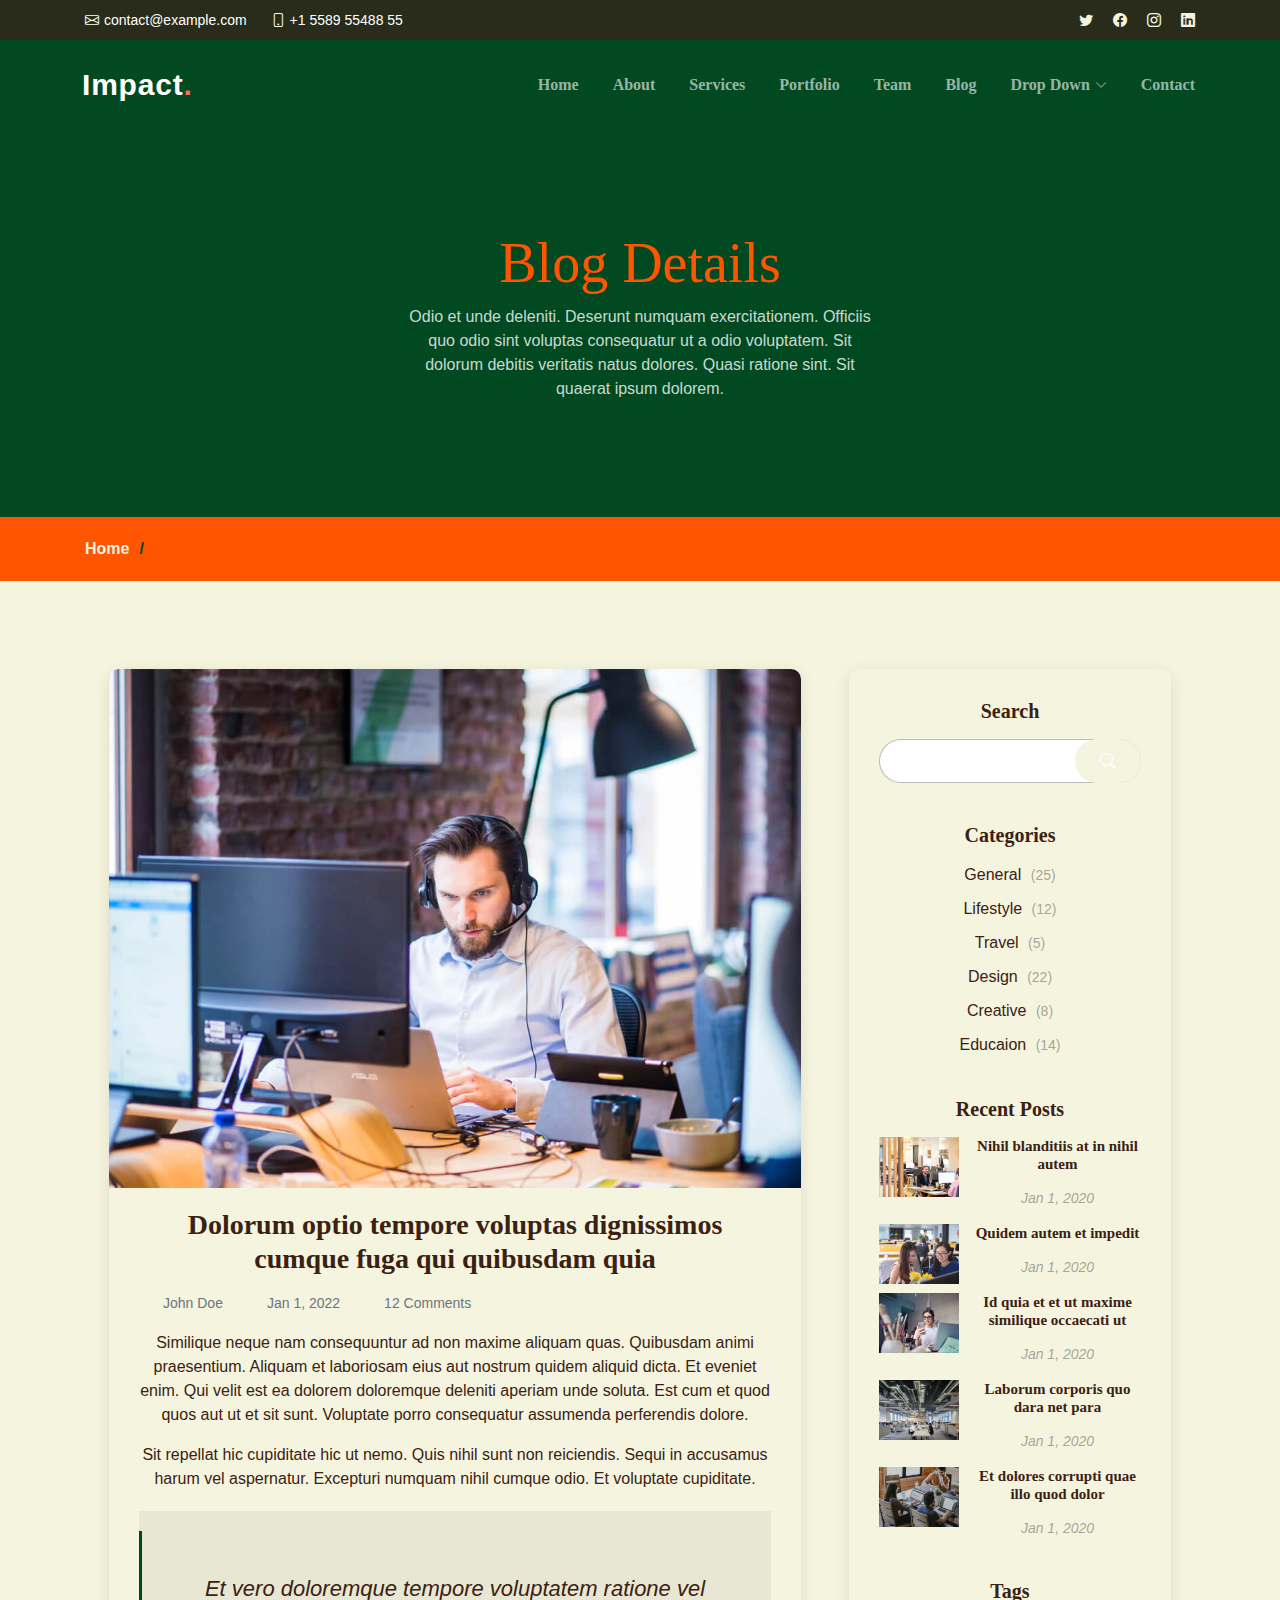
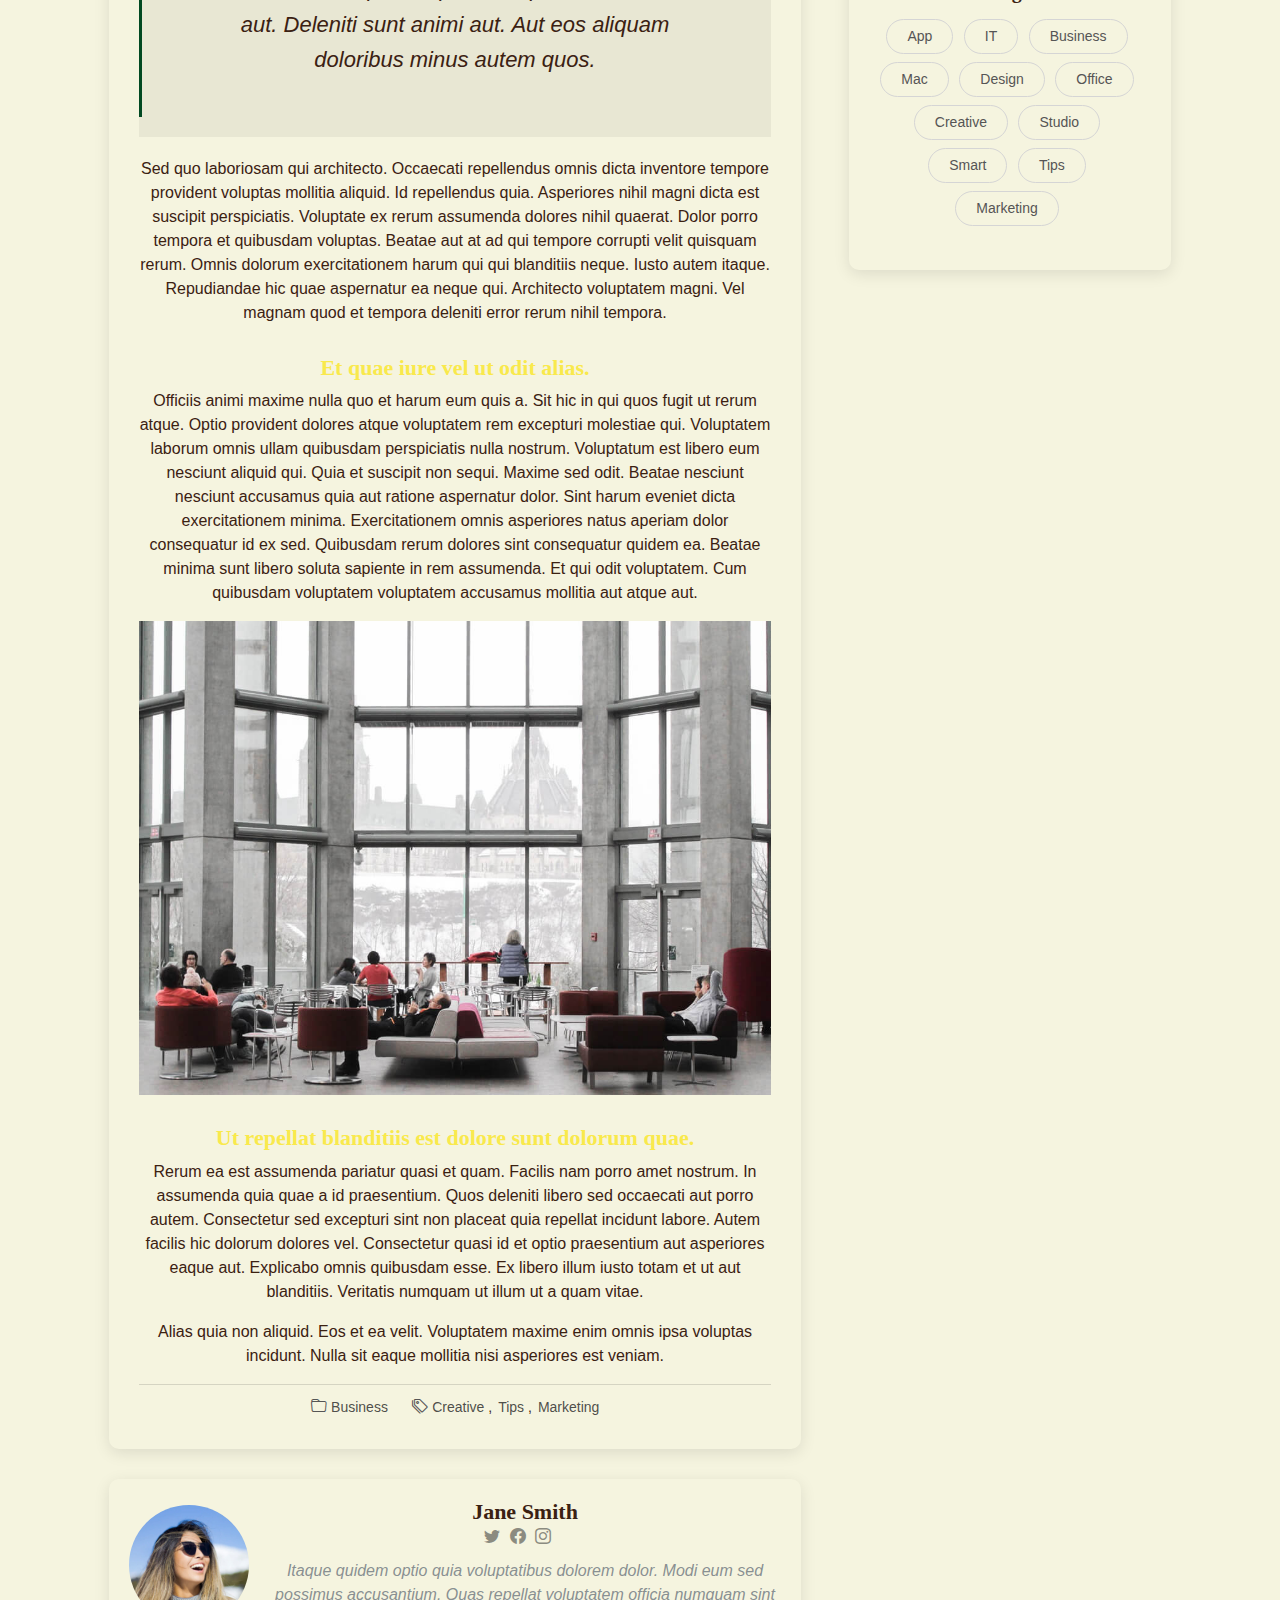
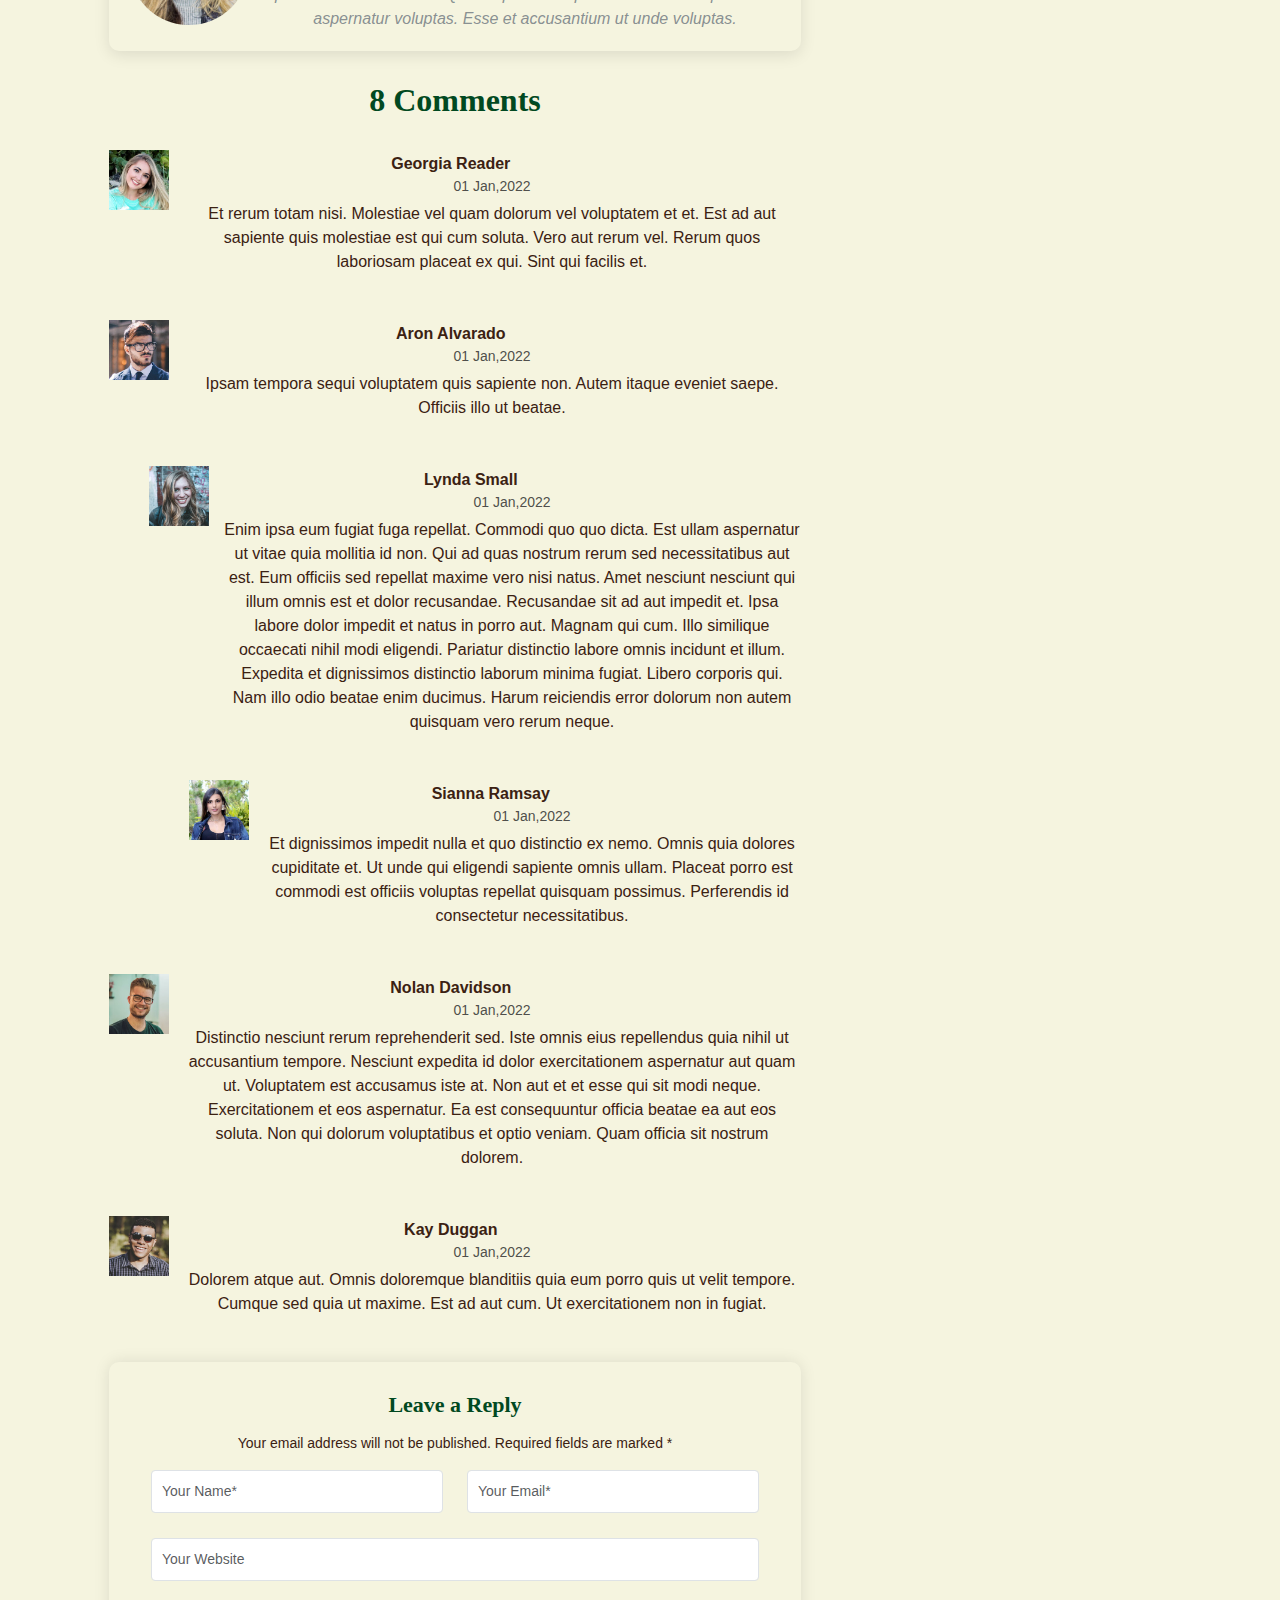
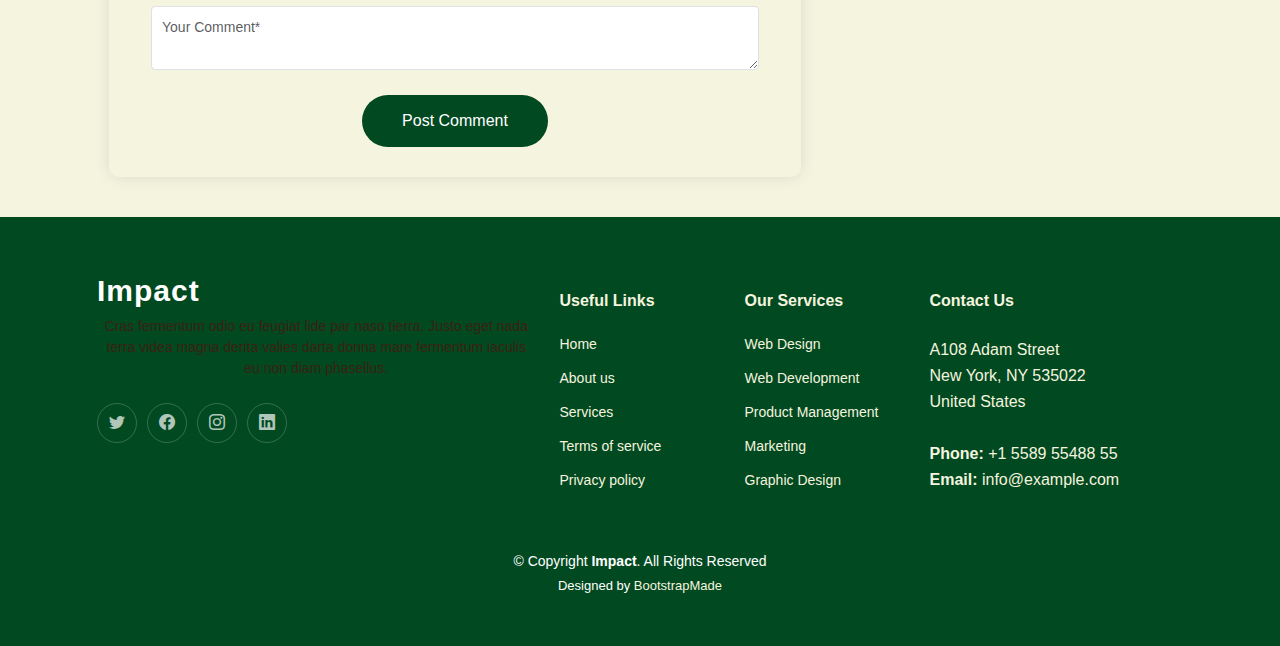
<file: blog-details.html>
<!DOCTYPE html>
<html lang="en">

<head>
  <meta charset="utf-8">
  <meta content="width=device-width, initial-scale=1.0" name="viewport">

  <title>Impact Bootstrap Template - Blog Details</title>
  <meta content="" name="description">
  <meta content="" name="keywords">

  <!-- Favicons -->
  <link href="assets/img/favicon.png" rel="icon">
  <link href="assets/img/apple-touch-icon.png" rel="apple-touch-icon">

  <!-- Google Fonts -->
  <link rel="preconnect" href="https://fonts.googleapis.com">
  <link rel="preconnect" href="https://fonts.gstatic.com" crossorigin>
  <link href="https://fonts.googleapis.com/css2?family=Open+Sans:ital,wght@0,300;0,400;0,500;0,600;0,700;1,300;1,400;1,600;1,700&family=Montserrat:ital,wght@0,300;0,400;0,500;0,600;0,700;1,300;1,400;1,500;1,600;1,700&family=Raleway:ital,wght@0,300;0,400;0,500;0,600;0,700;1,300;1,400;1,500;1,600;1,700&display=swap" rel="stylesheet">

  <!-- Vendor CSS Files -->
  <link href="assets/vendor/bootstrap/css/bootstrap.min.css" rel="stylesheet">
  <link href="assets/vendor/bootstrap-icons/bootstrap-icons.css" rel="stylesheet">
  <link href="assets/vendor/aos/aos.css" rel="stylesheet">
  <link href="assets/vendor/glightbox/css/glightbox.min.css" rel="stylesheet">
  <link href="assets/vendor/swiper/swiper-bundle.min.css" rel="stylesheet">

  <!-- Template Main CSS File -->
  <link href="assets/css/main.css" rel="stylesheet">

  <!-- =======================================================
  * Template Name: Impact
  * Template URL: https://bootstrapmade.com/impact-bootstrap-business-website-template/
  * Updated: Apr 4 2024 with Bootstrap v5.3.3
  * Author: BootstrapMade.com
  * License: https://bootstrapmade.com/license/
  ======================================================== -->
</head>

<body>

  <!-- ======= Header ======= -->
  <section id="topbar" class="topbar d-flex align-items-center">
    <div class="container d-flex justify-content-center justify-content-md-between">
      <div class="contact-info d-flex align-items-center">
        <i class="bi bi-envelope d-flex align-items-center"><a href="mailto:contact@example.com">contact@example.com</a></i>
        <i class="bi bi-phone d-flex align-items-center ms-4"><span>+1 5589 55488 55</span></i>
      </div>
      <div class="social-links d-none d-md-flex align-items-center">
        <a href="#" class="twitter"><i class="bi bi-twitter"></i></a>
        <a href="#" class="facebook"><i class="bi bi-facebook"></i></a>
        <a href="#" class="instagram"><i class="bi bi-instagram"></i></a>
        <a href="#" class="linkedin"><i class="bi bi-linkedin"></i></i></a>
      </div>
    </div>
  </section><!-- End Top Bar -->

  <header id="header" class="header d-flex align-items-center">

    <div class="container-fluid container-xl d-flex align-items-center justify-content-between">
      <a href="index.html" class="logo d-flex align-items-center">
        <!-- Uncomment the line below if you also wish to use an image logo -->
        <!-- <img src="assets/img/logo.png" alt=""> -->
        <h1>Impact<span>.</span></h1>
      </a>
      <nav id="navbar" class="navbar">
        <ul>
          <li><a href="#hero">Home</a></li>
          <li><a href="#about">About</a></li>
          <li><a href="#services">Services</a></li>
          <li><a href="#portfolio">Portfolio</a></li>
          <li><a href="#team">Team</a></li>
          <li><a href="blog.html">Blog</a></li>
          <li class="dropdown"><a href="#"><span>Drop Down</span> <i class="bi bi-chevron-down dropdown-indicator"></i></a>
            <ul>
              <li><a href="#">Drop Down 1</a></li>
              <li class="dropdown"><a href="#"><span>Deep Drop Down</span> <i class="bi bi-chevron-down dropdown-indicator"></i></a>
                <ul>
                  <li><a href="#">Deep Drop Down 1</a></li>
                  <li><a href="#">Deep Drop Down 2</a></li>
                  <li><a href="#">Deep Drop Down 3</a></li>
                  <li><a href="#">Deep Drop Down 4</a></li>
                  <li><a href="#">Deep Drop Down 5</a></li>
                </ul>
              </li>
              <li><a href="#">Drop Down 2</a></li>
              <li><a href="#">Drop Down 3</a></li>
              <li><a href="#">Drop Down 4</a></li>
            </ul>
          </li>
          <li><a href="#contact">Contact</a></li>
        </ul>
      </nav><!-- .navbar -->

      <i class="mobile-nav-toggle mobile-nav-show bi bi-list"></i>
      <i class="mobile-nav-toggle mobile-nav-hide d-none bi bi-x"></i>

    </div>
  </header><!-- End Header -->
  <!-- End Header -->

  <main id="main">

    <!-- ======= Breadcrumbs ======= -->
    <div class="breadcrumbs">
      <div class="page-header d-flex align-items-center" style="background-image: url('');">
        <div class="container position-relative">
          <div class="row d-flex justify-content-center">
            <div class="col-lg-6 text-center">
              <h2>Blog Details</h2>
              <p>Odio et unde deleniti. Deserunt numquam exercitationem. Officiis quo odio sint voluptas consequatur ut a odio voluptatem. Sit dolorum debitis veritatis natus dolores. Quasi ratione sint. Sit quaerat ipsum dolorem.</p>
            </div>
          </div>
        </div>
      </div>
      <nav>
        <div class="container">
          <ol>
            <li><a href="index.html">Home</a></li>
            <li>Blog Details</li>
          </ol>
        </div>
      </nav>
    </div><!-- End Breadcrumbs -->

    <!-- ======= Blog Details Section ======= -->
    <section id="blog" class="blog">
      <div class="container" data-aos="fade-up">

        <div class="row g-5">

          <div class="col-lg-8">

            <article class="blog-details">

              <div class="post-img">
                <img src="assets/img/blog/blog-1.jpg" alt="" class="img-fluid">
              </div>

              <h2 class="title">Dolorum optio tempore voluptas dignissimos cumque fuga qui quibusdam quia</h2>

              <div class="meta-top">
                <ul>
                  <li class="d-flex align-items-center"><i class="bi bi-person"></i> <a href="blog-details.html">John Doe</a></li>
                  <li class="d-flex align-items-center"><i class="bi bi-clock"></i> <a href="blog-details.html"><time datetime="2020-01-01">Jan 1, 2022</time></a></li>
                  <li class="d-flex align-items-center"><i class="bi bi-chat-dots"></i> <a href="blog-details.html">12 Comments</a></li>
                </ul>
              </div><!-- End meta top -->

              <div class="content">
                <p>
                  Similique neque nam consequuntur ad non maxime aliquam quas. Quibusdam animi praesentium. Aliquam et laboriosam eius aut nostrum quidem aliquid dicta.
                  Et eveniet enim. Qui velit est ea dolorem doloremque deleniti aperiam unde soluta. Est cum et quod quos aut ut et sit sunt. Voluptate porro consequatur assumenda perferendis dolore.
                </p>

                <p>
                  Sit repellat hic cupiditate hic ut nemo. Quis nihil sunt non reiciendis. Sequi in accusamus harum vel aspernatur. Excepturi numquam nihil cumque odio. Et voluptate cupiditate.
                </p>

                <blockquote>
                  <p>
                    Et vero doloremque tempore voluptatem ratione vel aut. Deleniti sunt animi aut. Aut eos aliquam doloribus minus autem quos.
                  </p>
                </blockquote>

                <p>
                  Sed quo laboriosam qui architecto. Occaecati repellendus omnis dicta inventore tempore provident voluptas mollitia aliquid. Id repellendus quia. Asperiores nihil magni dicta est suscipit perspiciatis. Voluptate ex rerum assumenda dolores nihil quaerat.
                  Dolor porro tempora et quibusdam voluptas. Beatae aut at ad qui tempore corrupti velit quisquam rerum. Omnis dolorum exercitationem harum qui qui blanditiis neque.
                  Iusto autem itaque. Repudiandae hic quae aspernatur ea neque qui. Architecto voluptatem magni. Vel magnam quod et tempora deleniti error rerum nihil tempora.
                </p>

                <h3>Et quae iure vel ut odit alias.</h3>
                <p>
                  Officiis animi maxime nulla quo et harum eum quis a. Sit hic in qui quos fugit ut rerum atque. Optio provident dolores atque voluptatem rem excepturi molestiae qui. Voluptatem laborum omnis ullam quibusdam perspiciatis nulla nostrum. Voluptatum est libero eum nesciunt aliquid qui.
                  Quia et suscipit non sequi. Maxime sed odit. Beatae nesciunt nesciunt accusamus quia aut ratione aspernatur dolor. Sint harum eveniet dicta exercitationem minima. Exercitationem omnis asperiores natus aperiam dolor consequatur id ex sed. Quibusdam rerum dolores sint consequatur quidem ea.
                  Beatae minima sunt libero soluta sapiente in rem assumenda. Et qui odit voluptatem. Cum quibusdam voluptatem voluptatem accusamus mollitia aut atque aut.
                </p>
                <img src="assets/img/blog/blog-inside-post.jpg" class="img-fluid" alt="">

                <h3>Ut repellat blanditiis est dolore sunt dolorum quae.</h3>
                <p>
                  Rerum ea est assumenda pariatur quasi et quam. Facilis nam porro amet nostrum. In assumenda quia quae a id praesentium. Quos deleniti libero sed occaecati aut porro autem. Consectetur sed excepturi sint non placeat quia repellat incidunt labore. Autem facilis hic dolorum dolores vel.
                  Consectetur quasi id et optio praesentium aut asperiores eaque aut. Explicabo omnis quibusdam esse. Ex libero illum iusto totam et ut aut blanditiis. Veritatis numquam ut illum ut a quam vitae.
                </p>
                <p>
                  Alias quia non aliquid. Eos et ea velit. Voluptatem maxime enim omnis ipsa voluptas incidunt. Nulla sit eaque mollitia nisi asperiores est veniam.
                </p>

              </div><!-- End post content -->

              <div class="meta-bottom">
                <i class="bi bi-folder"></i>
                <ul class="cats">
                  <li><a href="#">Business</a></li>
                </ul>

                <i class="bi bi-tags"></i>
                <ul class="tags">
                  <li><a href="#">Creative</a></li>
                  <li><a href="#">Tips</a></li>
                  <li><a href="#">Marketing</a></li>
                </ul>
              </div><!-- End meta bottom -->

            </article><!-- End blog post -->

            <div class="post-author d-flex align-items-center">
              <img src="assets/img/blog/blog-author.jpg" class="rounded-circle flex-shrink-0" alt="">
              <div>
                <h4>Jane Smith</h4>
                <div class="social-links">
                  <a href="https://twitters.com/#"><i class="bi bi-twitter"></i></a>
                  <a href="https://facebook.com/#"><i class="bi bi-facebook"></i></a>
                  <a href="https://instagram.com/#"><i class="biu bi-instagram"></i></a>
                </div>
                <p>
                  Itaque quidem optio quia voluptatibus dolorem dolor. Modi eum sed possimus accusantium. Quas repellat voluptatem officia numquam sint aspernatur voluptas. Esse et accusantium ut unde voluptas.
                </p>
              </div>
            </div><!-- End post author -->

            <div class="comments">

              <h4 class="comments-count">8 Comments</h4>

              <div id="comment-1" class="comment">
                <div class="d-flex">
                  <div class="comment-img"><img src="assets/img/blog/comments-1.jpg" alt=""></div>
                  <div>
                    <h5><a href="">Georgia Reader</a> <a href="#" class="reply"><i class="bi bi-reply-fill"></i> Reply</a></h5>
                    <time datetime="2020-01-01">01 Jan,2022</time>
                    <p>
                      Et rerum totam nisi. Molestiae vel quam dolorum vel voluptatem et et. Est ad aut sapiente quis molestiae est qui cum soluta.
                      Vero aut rerum vel. Rerum quos laboriosam placeat ex qui. Sint qui facilis et.
                    </p>
                  </div>
                </div>
              </div><!-- End comment #1 -->

              <div id="comment-2" class="comment">
                <div class="d-flex">
                  <div class="comment-img"><img src="assets/img/blog/comments-2.jpg" alt=""></div>
                  <div>
                    <h5><a href="">Aron Alvarado</a> <a href="#" class="reply"><i class="bi bi-reply-fill"></i> Reply</a></h5>
                    <time datetime="2020-01-01">01 Jan,2022</time>
                    <p>
                      Ipsam tempora sequi voluptatem quis sapiente non. Autem itaque eveniet saepe. Officiis illo ut beatae.
                    </p>
                  </div>
                </div>

                <div id="comment-reply-1" class="comment comment-reply">
                  <div class="d-flex">
                    <div class="comment-img"><img src="assets/img/blog/comments-3.jpg" alt=""></div>
                    <div>
                      <h5><a href="">Lynda Small</a> <a href="#" class="reply"><i class="bi bi-reply-fill"></i> Reply</a></h5>
                      <time datetime="2020-01-01">01 Jan,2022</time>
                      <p>
                        Enim ipsa eum fugiat fuga repellat. Commodi quo quo dicta. Est ullam aspernatur ut vitae quia mollitia id non. Qui ad quas nostrum rerum sed necessitatibus aut est. Eum officiis sed repellat maxime vero nisi natus. Amet nesciunt nesciunt qui illum omnis est et dolor recusandae.

                        Recusandae sit ad aut impedit et. Ipsa labore dolor impedit et natus in porro aut. Magnam qui cum. Illo similique occaecati nihil modi eligendi. Pariatur distinctio labore omnis incidunt et illum. Expedita et dignissimos distinctio laborum minima fugiat.

                        Libero corporis qui. Nam illo odio beatae enim ducimus. Harum reiciendis error dolorum non autem quisquam vero rerum neque.
                      </p>
                    </div>
                  </div>

                  <div id="comment-reply-2" class="comment comment-reply">
                    <div class="d-flex">
                      <div class="comment-img"><img src="assets/img/blog/comments-4.jpg" alt=""></div>
                      <div>
                        <h5><a href="">Sianna Ramsay</a> <a href="#" class="reply"><i class="bi bi-reply-fill"></i> Reply</a></h5>
                        <time datetime="2020-01-01">01 Jan,2022</time>
                        <p>
                          Et dignissimos impedit nulla et quo distinctio ex nemo. Omnis quia dolores cupiditate et. Ut unde qui eligendi sapiente omnis ullam. Placeat porro est commodi est officiis voluptas repellat quisquam possimus. Perferendis id consectetur necessitatibus.
                        </p>
                      </div>
                    </div>

                  </div><!-- End comment reply #2-->

                </div><!-- End comment reply #1-->

              </div><!-- End comment #2-->

              <div id="comment-3" class="comment">
                <div class="d-flex">
                  <div class="comment-img"><img src="assets/img/blog/comments-5.jpg" alt=""></div>
                  <div>
                    <h5><a href="">Nolan Davidson</a> <a href="#" class="reply"><i class="bi bi-reply-fill"></i> Reply</a></h5>
                    <time datetime="2020-01-01">01 Jan,2022</time>
                    <p>
                      Distinctio nesciunt rerum reprehenderit sed. Iste omnis eius repellendus quia nihil ut accusantium tempore. Nesciunt expedita id dolor exercitationem aspernatur aut quam ut. Voluptatem est accusamus iste at.
                      Non aut et et esse qui sit modi neque. Exercitationem et eos aspernatur. Ea est consequuntur officia beatae ea aut eos soluta. Non qui dolorum voluptatibus et optio veniam. Quam officia sit nostrum dolorem.
                    </p>
                  </div>
                </div>

              </div><!-- End comment #3 -->

              <div id="comment-4" class="comment">
                <div class="d-flex">
                  <div class="comment-img"><img src="assets/img/blog/comments-6.jpg" alt=""></div>
                  <div>
                    <h5><a href="">Kay Duggan</a> <a href="#" class="reply"><i class="bi bi-reply-fill"></i> Reply</a></h5>
                    <time datetime="2020-01-01">01 Jan,2022</time>
                    <p>
                      Dolorem atque aut. Omnis doloremque blanditiis quia eum porro quis ut velit tempore. Cumque sed quia ut maxime. Est ad aut cum. Ut exercitationem non in fugiat.
                    </p>
                  </div>
                </div>

              </div><!-- End comment #4 -->

              <div class="reply-form">

                <h4>Leave a Reply</h4>
                <p>Your email address will not be published. Required fields are marked * </p>
                <form action="">
                  <div class="row">
                    <div class="col-md-6 form-group">
                      <input name="name" type="text" class="form-control" placeholder="Your Name*">
                    </div>
                    <div class="col-md-6 form-group">
                      <input name="email" type="text" class="form-control" placeholder="Your Email*">
                    </div>
                  </div>
                  <div class="row">
                    <div class="col form-group">
                      <input name="website" type="text" class="form-control" placeholder="Your Website">
                    </div>
                  </div>
                  <div class="row">
                    <div class="col form-group">
                      <textarea name="comment" class="form-control" placeholder="Your Comment*"></textarea>
                    </div>
                  </div>
                  <button type="submit" class="btn btn-primary">Post Comment</button>

                </form>

              </div>

            </div><!-- End blog comments -->

          </div>

          <div class="col-lg-4">

            <div class="sidebar">

              <div class="sidebar-item search-form">
                <h3 class="sidebar-title">Search</h3>
                <form action="" class="mt-3">
                  <input type="text">
                  <button type="submit"><i class="bi bi-search"></i></button>
                </form>
              </div><!-- End sidebar search formn-->

              <div class="sidebar-item categories">
                <h3 class="sidebar-title">Categories</h3>
                <ul class="mt-3">
                  <li><a href="#">General <span>(25)</span></a></li>
                  <li><a href="#">Lifestyle <span>(12)</span></a></li>
                  <li><a href="#">Travel <span>(5)</span></a></li>
                  <li><a href="#">Design <span>(22)</span></a></li>
                  <li><a href="#">Creative <span>(8)</span></a></li>
                  <li><a href="#">Educaion <span>(14)</span></a></li>
                </ul>
              </div><!-- End sidebar categories-->

              <div class="sidebar-item recent-posts">
                <h3 class="sidebar-title">Recent Posts</h3>

                <div class="mt-3">

                  <div class="post-item mt-3">
                    <img src="assets/img/blog/blog-recent-1.jpg" alt="">
                    <div>
                      <h4><a href="blog-details.html">Nihil blanditiis at in nihil autem</a></h4>
                      <time datetime="2020-01-01">Jan 1, 2020</time>
                    </div>
                  </div><!-- End recent post item-->

                  <div class="post-item">
                    <img src="assets/img/blog/blog-recent-2.jpg" alt="">
                    <div>
                      <h4><a href="blog-details.html">Quidem autem et impedit</a></h4>
                      <time datetime="2020-01-01">Jan 1, 2020</time>
                    </div>
                  </div><!-- End recent post item-->

                  <div class="post-item">
                    <img src="assets/img/blog/blog-recent-3.jpg" alt="">
                    <div>
                      <h4><a href="blog-details.html">Id quia et et ut maxime similique occaecati ut</a></h4>
                      <time datetime="2020-01-01">Jan 1, 2020</time>
                    </div>
                  </div><!-- End recent post item-->

                  <div class="post-item">
                    <img src="assets/img/blog/blog-recent-4.jpg" alt="">
                    <div>
                      <h4><a href="blog-details.html">Laborum corporis quo dara net para</a></h4>
                      <time datetime="2020-01-01">Jan 1, 2020</time>
                    </div>
                  </div><!-- End recent post item-->

                  <div class="post-item">
                    <img src="assets/img/blog/blog-recent-5.jpg" alt="">
                    <div>
                      <h4><a href="blog-details.html">Et dolores corrupti quae illo quod dolor</a></h4>
                      <time datetime="2020-01-01">Jan 1, 2020</time>
                    </div>
                  </div><!-- End recent post item-->

                </div>

              </div><!-- End sidebar recent posts-->

              <div class="sidebar-item tags">
                <h3 class="sidebar-title">Tags</h3>
                <ul class="mt-3">
                  <li><a href="#">App</a></li>
                  <li><a href="#">IT</a></li>
                  <li><a href="#">Business</a></li>
                  <li><a href="#">Mac</a></li>
                  <li><a href="#">Design</a></li>
                  <li><a href="#">Office</a></li>
                  <li><a href="#">Creative</a></li>
                  <li><a href="#">Studio</a></li>
                  <li><a href="#">Smart</a></li>
                  <li><a href="#">Tips</a></li>
                  <li><a href="#">Marketing</a></li>
                </ul>
              </div><!-- End sidebar tags-->

            </div><!-- End Blog Sidebar -->

          </div>
        </div>

      </div>
    </section><!-- End Blog Details Section -->

  </main><!-- End #main -->

  <!-- ======= Footer ======= -->
  <footer id="footer" class="footer">

    <div class="container">
      <div class="row gy-4">
        <div class="col-lg-5 col-md-12 footer-info">
          <a href="index.html" class="logo d-flex align-items-center">
            <span>Impact</span>
          </a>
          <p>Cras fermentum odio eu feugiat lide par naso tierra. Justo eget nada terra videa magna derita valies darta donna mare fermentum iaculis eu non diam phasellus.</p>
          <div class="social-links d-flex mt-4">
            <a href="#" class="twitter"><i class="bi bi-twitter"></i></a>
            <a href="#" class="facebook"><i class="bi bi-facebook"></i></a>
            <a href="#" class="instagram"><i class="bi bi-instagram"></i></a>
            <a href="#" class="linkedin"><i class="bi bi-linkedin"></i></a>
          </div>
        </div>

        <div class="col-lg-2 col-6 footer-links">
          <h4>Useful Links</h4>
          <ul>
            <li><a href="#">Home</a></li>
            <li><a href="#">About us</a></li>
            <li><a href="#">Services</a></li>
            <li><a href="#">Terms of service</a></li>
            <li><a href="#">Privacy policy</a></li>
          </ul>
        </div>

        <div class="col-lg-2 col-6 footer-links">
          <h4>Our Services</h4>
          <ul>
            <li><a href="#">Web Design</a></li>
            <li><a href="#">Web Development</a></li>
            <li><a href="#">Product Management</a></li>
            <li><a href="#">Marketing</a></li>
            <li><a href="#">Graphic Design</a></li>
          </ul>
        </div>

        <div class="col-lg-3 col-md-12 footer-contact text-center text-md-start">
          <h4>Contact Us</h4>
          <p>
            A108 Adam Street <br>
            New York, NY 535022<br>
            United States <br><br>
            <strong>Phone:</strong> +1 5589 55488 55<br>
            <strong>Email:</strong> info@example.com<br>
          </p>

        </div>

      </div>
    </div>

    <div class="container mt-4">
      <div class="copyright">
        &copy; Copyright <strong><span>Impact</span></strong>. All Rights Reserved
      </div>
      <div class="credits">
        <!-- All the links in the footer should remain intact. -->
        <!-- You can delete the links only if you purchased the pro version. -->
        <!-- Licensing information: https://bootstrapmade.com/license/ -->
        <!-- Purchase the pro version with working PHP/AJAX contact form: https://bootstrapmade.com/impact-bootstrap-business-website-template/ -->
        Designed by <a href="https://bootstrapmade.com/">BootstrapMade</a>
      </div>
    </div>

  </footer><!-- End Footer -->
  <!-- End Footer -->

  <a href="#" class="scroll-top d-flex align-items-center justify-content-center"><i class="bi bi-arrow-up-short"></i></a>

  <div id="preloader"></div>

  <!-- Vendor JS Files -->
  <script src="assets/vendor/bootstrap/js/bootstrap.bundle.min.js"></script>
  <script src="assets/vendor/aos/aos.js"></script>
  <script src="assets/vendor/glightbox/js/glightbox.min.js"></script>
  <script src="assets/vendor/purecounter/purecounter_vanilla.js"></script>
  <script src="assets/vendor/swiper/swiper-bundle.min.js"></script>
  <script src="assets/vendor/isotope-layout/isotope.pkgd.min.js"></script>
  <script src="assets/vendor/php-email-form/validate.js"></script>

  <!-- Template Main JS File -->
  <script src="assets/js/main.js"></script>

</body>

</html>
</file>
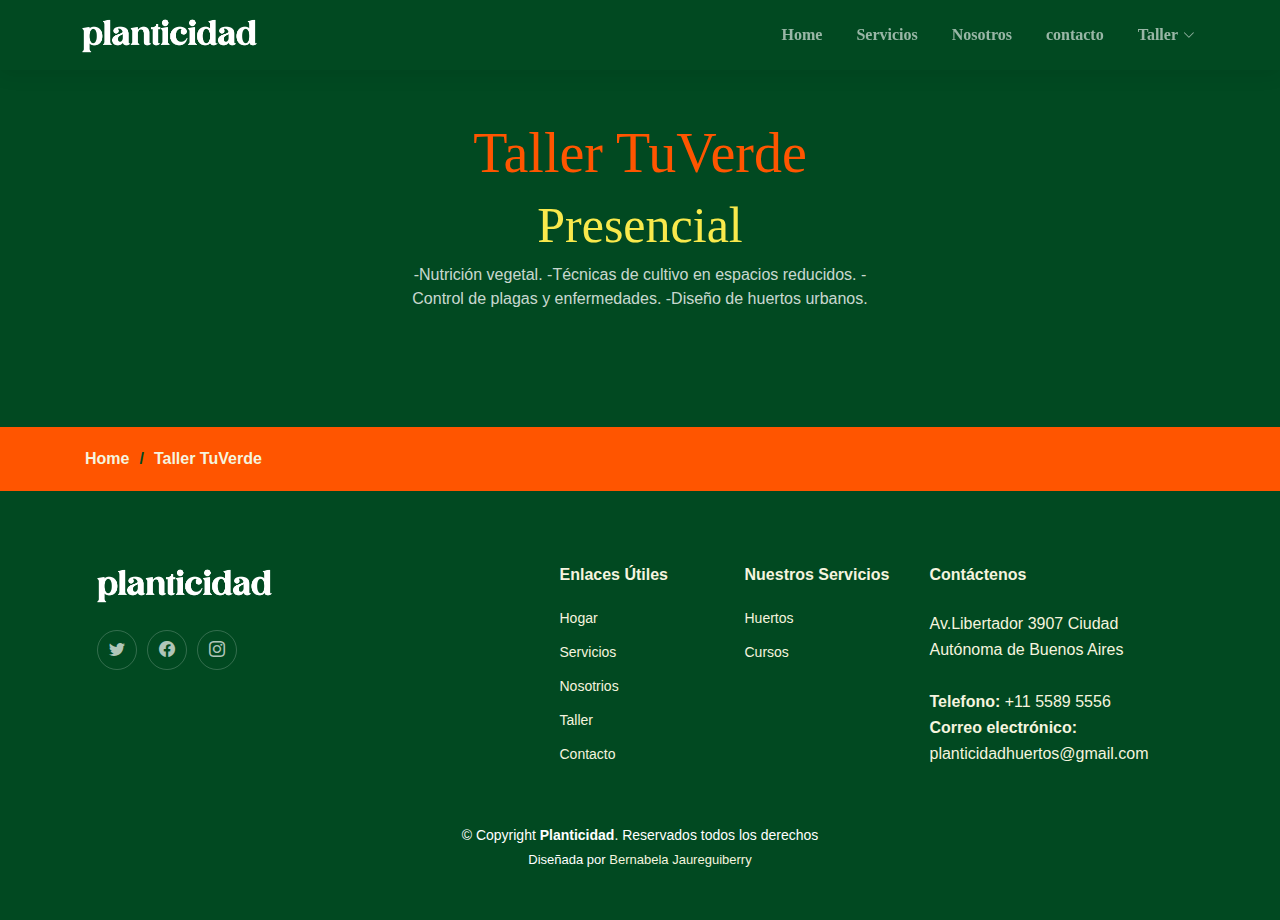
<file: blog.html>
<!DOCTYPE html>
<html lang="en">

<head>
  <meta charset="utf-8">
  <meta content="width=device-width, initial-scale=1.0" name="viewport">

  <title>Impact Bootstrap Template - Blog</title>
  <meta content="" name="description">
  <meta content="" name="keywords">

  <!-- Favicons -->
  <link href="assets/img/favicon.png" rel="icon">
  <link href="assets/img/apple-touch-icon.png" rel="apple-touch-icon">

  <!-- Google Fonts -->
  <link rel="preconnect" href="https://fonts.googleapis.com">
  <link rel="preconnect" href="https://fonts.gstatic.com" crossorigin>
  <link href="https://fonts.googleapis.com/css2?family=Open+Sans:ital,wght@0,300;0,400;0,500;0,600;0,700;1,300;1,400;1,600;1,700&family=Montserrat:ital,wght@0,300;0,400;0,500;0,600;0,700;1,300;1,400;1,500;1,600;1,700&family=Raleway:ital,wght@0,300;0,400;0,500;0,600;0,700;1,300;1,400;1,500;1,600;1,700&display=swap" rel="stylesheet">

  <!-- Vendor CSS Files -->
  <link href="assets/vendor/bootstrap/css/bootstrap.min.css" rel="stylesheet">
  <link href="assets/vendor/bootstrap-icons/bootstrap-icons.css" rel="stylesheet">
  <link href="assets/vendor/aos/aos.css" rel="stylesheet">
  <link href="assets/vendor/glightbox/css/glightbox.min.css" rel="stylesheet">
  <link href="assets/vendor/swiper/swiper-bundle.min.css" rel="stylesheet">

  <!-- Template Main CSS File -->
  <link href="assets/css/main.css" rel="stylesheet">

  <!-- =======================================================
  * Template Name: Impact
  * Template URL: https://bootstrapmade.com/impact-bootstrap-business-website-template/
  * Updated: Apr 4 2024 with Bootstrap v5.3.3
  * Author: BootstrapMade.com
  * License: https://bootstrapmade.com/license/
  ======================================================== -->
</head>

<body>

   <!-- ======= Header ======= -->
  <!--<section id="topbar" class="topbar d-flex align-items-center">
    <div class="container d-flex justify-content-center justify-content-md-between">
      <div class="contact-info d-flex align-items-center">
        <i class="bi bi-envelope d-flex align-items-center"><a href="mailto:contact@example.com">contact@example.com</a></i>
        <i class="bi bi-phone d-flex align-items-center ms-4"><span>+1 5589 55488 55</span></i>
      </div>
      <div class="social-links d-none d-md-flex align-items-center">
        <a href="#" class="twitter"><i class="bi bi-twitter"></i></a>
        <a href="#" class="facebook"><i class="bi bi-facebook"></i></a>
        <a href="#" class="instagram"><i class="bi bi-instagram"></i></a>
        <a href="#" class="linkedin"><i class="bi bi-linkedin"></i></i></a>
      </div>
    </div>
  </section><!-- End Top Bar --> 

  <header id="header" class="header d-flex align-items-center">

    <div class="container-fluid container-xl d-flex align-items-center justify-content-between">
      <a href="index.html" class="logo d-flex align-items-center">
        <img src="imagenes/Sin título-2.png" alt="">
        <!-- Uncomment the line below if you also wish to use an image logo -->
        <!-- <img src="assets/img/logo.png" alt=""> -->
        
      </a>
      <nav id="navbar" class="navbar">
        <ul>
          <li><a href="#hero">Home</a></li>
          
          <li><a href="#services">Servicios</a></li>
          
          <li><a href="#team">Nosotros</a></li>

          <li><a href="#contact">contacto</a></li>
          
          <li class="Taller"><a href="#"><span>Taller</span> <i class="bi bi-chevron-down dropdown-indicator"></i></a>
            <ul>
             <!--  <li><a href="#">Drop Down 1</a></li>
              <li class="dropdown"><a href="#"><span>Deep Drop Down</span> <i class="bi bi-chevron-down dropdown-indicator"></i></a>
                <ul>
                  <li><a href="#">Deep Drop Down 1</a></li>
                  <li><a href="#">Deep Drop Down 2</a></li>
                  <li><a href="#">Deep Drop Down 3</a></li>
                -->
                </ul>
              <!-- </li>
              <li><a href="#">Drop Down 2</a></li>
              <li><a href="#">Drop Down 3</a></li>
              <li><a href="#">Drop Down 4</a></li>
            </ul>
          </li>
          
        </ul>
      </nav><!-- .navbar -->

      <i class="mobile-nav-toggle mobile-nav-show bi bi-list"></i>
      <i class="mobile-nav-toggle mobile-nav-hide d-none bi bi-x"></i>

    </div>
  </header><!-- End Header -->
  <!-- End Header -->

  <main id="main">

    

    <!-- ======= Breadcrumbs ======= -->
    <div class="breadcrumbs">
      <div class="page-header d-flex align-items-center" style="background-image: url('');">
        <div class="container position-relative">
          <div class="row d-flex justify-content-center">
            <div class="col-lg-6 text-center">
              <h2>Taller TuVerde</h2>
              <h1>Presencial</h1>
              <p>

                -Nutrición vegetal.
                -Técnicas de cultivo en espacios reducidos.
                -Control de plagas y enfermedades.
                -Diseño de huertos urbanos.
                
                </p>
            </div>
          </div>
        </div>
      </div>
      <nav>
        <div class="container">
          <ol>
            <li><a href="index.html">Home</a></li>
            <li><a href="blog-details.html">Taller TuVerde</a></li>
          </ol>
        </div>
      </nav>
    </div><!-- End Breadcrumbs -->

    <!-- ======= Blog Section ======= -->
    <!--<section id="blog" class="blog">
      <div class="container" data-aos="fade-up">

        <div class="row gy-4 posts-list">

          <div class="col-xl-4 col-md-6">
            <article>

              <div class="post-img">
                <img src="assets/img/blog/blog-1.jpg" alt="" class="img-fluid">
              </div>

              <p class="post-category">Politics</p>

              <h2 class="title">
                <a href="blog-details.html">Dolorum optio tempore voluptas dignissimos</a>
              </h2>

              <div class="d-flex align-items-center">
                <img src="assets/img/blog/blog-author.jpg" alt="" class="img-fluid post-author-img flex-shrink-0">
                <div class="post-meta">
                  <p class="post-author-list">Maria Doe</p>
                  <p class="post-date">
                    <time datetime="2022-01-01">Jan 1, 2022</time>
                  </p>
                </div>
              </div>

            </article>
          </div><!-- End post list item -->

          <!-- <div class="col-xl-4 col-md-6">
            <article>

              <div class="post-img">
                <img src="assets/img/blog/blog-2.jpg" alt="" class="img-fluid">
              </div>

              <p class="post-category">Sports</p>

              <h2 class="title">
                <a href="blog-details.html">Nisi magni odit consequatur autem nulla dolorem</a>
              </h2>

              <div class="d-flex align-items-center">
                <img src="assets/img/blog/blog-author-2.jpg" alt="" class="img-fluid post-author-img flex-shrink-0">
                <div class="post-meta">
                  <p class="post-author-list">Allisa Mayer</p>
                  <p class="post-date">
                    <time datetime="2022-01-01">Jun 5, 2022</time>
                  </p>
                </div>
              </div>

            </article>
          </div><!-- End post list item -->

          <!-- <div class="col-xl-4 col-md-6">
            <article>

              <div class="post-img">
                <img src="assets/img/blog/blog-3.jpg" alt="" class="img-fluid">
              </div>

              <p class="post-category">Entertainment</p>

              <h2 class="title">
                <a href="blog-details.html">Possimus soluta ut id suscipit ea ut in quo quia et soluta</a>
              </h2>

              <div class="d-flex align-items-center">
                <img src="assets/img/blog/blog-author-3.jpg" alt="" class="img-fluid post-author-img flex-shrink-0">
                <div class="post-meta">
                  <p class="post-author-list">Mark Dower</p>
                  <p class="post-date">
                    <time datetime="2022-01-01">Jun 22, 2022</time>
                  </p>
                </div>
              </div>

            </article>
          </div><!-- End post list item -->

          <!-- <div class="col-xl-4 col-md-6">
            <article>

              <div class="post-img">
                <img src="assets/img/blog/blog-4.jpg" alt="" class="img-fluid">
              </div>

              <p class="post-category">Sports</p>

              <h2 class="title">
                <a href="blog-details.html">Non rem rerum nam cum quo minus olor distincti</a>
              </h2>

              <div class="d-flex align-items-center">
                <img src="assets/img/blog/blog-author-4.jpg" alt="" class="img-fluid post-author-img flex-shrink-0">
                <div class="post-meta">
                  <p class="post-author-list">Lisa Neymar</p>
                  <p class="post-date">
                    <time datetime="2022-01-01">Jun 30, 2022</time>
                  </p>
                </div>
              </div>

            </article>
          </div><!-- End post list item -->

          <!-- <div class="col-xl-4 col-md-6">
            <article>

              <div class="post-img">
                <img src="assets/img/blog/blog-5.jpg" alt="" class="img-fluid">
              </div>

              <p class="post-category">Politics</p>

              <h2 class="title">
                <a href="blog-details.html">Accusamus quaerat aliquam qui debitis facilis consequatur</a>
              </h2>

              <div class="d-flex align-items-center">
                <img src="assets/img/blog/blog-author-5.jpg" alt="" class="img-fluid post-author-img flex-shrink-0">
                <div class="post-meta">
                  <p class="post-author-list">Denis Peterson</p>
                  <p class="post-date">
                    <time datetime="2022-01-01">Jan 30, 2022</time>
                  </p>
                </div>
              </div>

            </article>
          </div><!-- End post list item -->

          <!-- <div class="col-xl-4 col-md-6">
            <article>

              <div class="post-img">
                <img src="assets/img/blog/blog-6.jpg" alt="" class="img-fluid">
              </div>

              <p class="post-category">Entertainment</p>

              <h2 class="title">
                <a href="blog-details.html">Distinctio provident quibusdam numquam aperiam aut</a>
              </h2>

              <div class="d-flex align-items-center">
                <img src="assets/img/blog/blog-author-6.jpg" alt="" class="img-fluid post-author-img flex-shrink-0">
                <div class="post-meta">
                  <p class="post-author-list">Mika Lendon</p>
                  <p class="post-date">
                    <time datetime="2022-01-01">Feb 14, 2022</time>
                  </p>
                </div>
              </div>

            </article>
          </div><!-- End post list item -->

        <!-- </div><!-- End blog posts list -->

        <!-- <div class="blog-pagination">
          <ul class="justify-content-center">
            <li><a href="#">1</a></li>
            <li class="active"><a href="#">2</a></li>
            <li><a href="#">3</a></li>
          </ul>
        </div><!-- End blog pagination -->

      </div>
    </section><!-- End Blog Section -->

  </main><!-- End #main -->

  <!-- ======= Footer ======= -->
  <footer id="footer" class="footer">

    <div class="container">
      <div class="row gy-4">
        <div class="col-lg-5 col-md-12 footer-info">
          <a href="index.html" class="logo d-flex align-items-center">
            <img src="imagenes/Sin título-2.png">
          </a>
          
          <div class="social-links d-flex mt-4">
            <a href="#" class="twitter"><i class="bi bi-twitter"></i></a>
            <a href="#" class="facebook"><i class="bi bi-facebook"></i></a>
            <a href="#" class="instagram"><i class="bi bi-instagram"></i></a>
            
          </div>
        </div>

        <div class="col-lg-2 col-6 footer-links">
          <h4>Enlaces Útiles</h4>
          <ul>
            <li><a href="#">Hogar</a></li>
            <li><a href="#">Servicios</a></li>
            <li><a href="#">Nosotrios</a></li>
            <li><a href="#">Taller</a></li>
            <li><a href="#">Contacto</a></li>
          </ul>
        </div>

        <div class="col-lg-2 col-6 footer-links">
          <h4>Nuestros Servicios</h4>
          <ul>
            <li><a href="#">Huertos</a></li>
            <li><a href="#">Cursos</a></li>
            
          </ul>
        </div>

        <div class="col-lg-3 col-md-12 footer-contact text-center text-md-start">
          <h4>Contáctenos</h4>
          <p>
            Av.Libertador 3907
            Ciudad Autónoma de 
            Buenos Aires <br><br>
            <strong>Telefono:</strong> +11 5589 5556<br>
            <strong>Correo electrónico:</strong> planticidadhuertos@gmail.com<br>
          </p>

        </div>

      </div>
    </div>

    <div class="container mt-4">
      <div class="copyright">
        &copy; Copyright <strong><span>Planticidad</span></strong>. Reservados todos los derechos
      </div>
      <div class="credits">
        <!-- All the links in the footer should remain intact. -->
        <!-- You can delete the links only if you purchased the pro version. -->
        <!-- Licensing information: https://bootstrapmade.com/license/ -->
        <!-- Purchase the pro version with working PHP/AJAX contact form: https://bootstrapmade.com/impact-bootstrap-business-website-template/ -->
        Diseñada por <a href="https://bootstrapmade.com/">Bernabela Jaureguiberry</a>
      </div>
    </div>

  </footer><!-- End Footer -->
  <!-- End Footer -->

  <a href="#" class="scroll-top d-flex align-items-center justify-content-center"><i class="bi bi-arrow-up-short"></i></a>

  <div id="preloader"></div>

  <!-- Vendor JS Files -->
  <script src="assets/vendor/bootstrap/js/bootstrap.bundle.min.js"></script>
  <script src="assets/vendor/aos/aos.js"></script>
  <script src="assets/vendor/glightbox/js/glightbox.min.js"></script>
  <script src="assets/vendor/purecounter/purecounter_vanilla.js"></script>
  <script src="assets/vendor/swiper/swiper-bundle.min.js"></script>
  <script src="assets/vendor/isotope-layout/isotope.pkgd.min.js"></script>
  <script src="assets/vendor/php-email-form/validate.js"></script>

  <!-- Template Main JS File -->
  <script src="assets/js/main.js"></script>

</body>

</html>
</file>
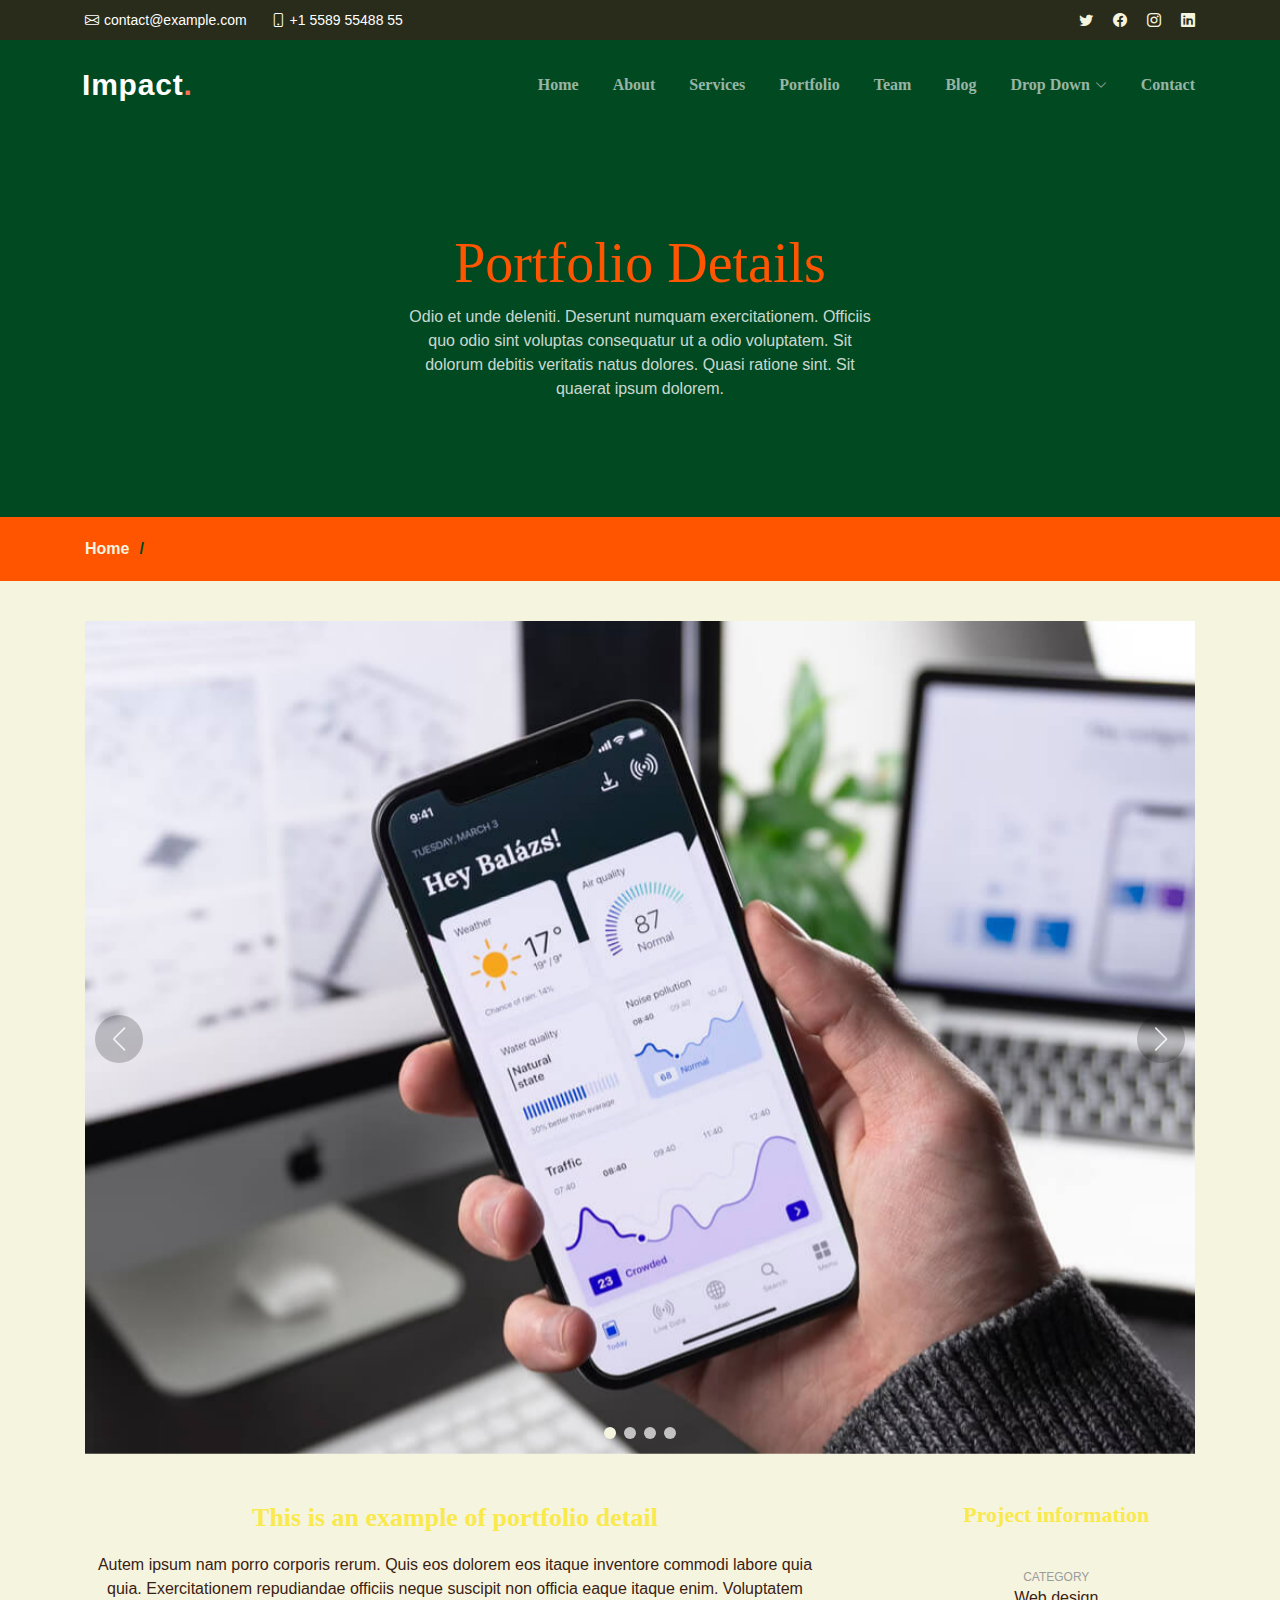
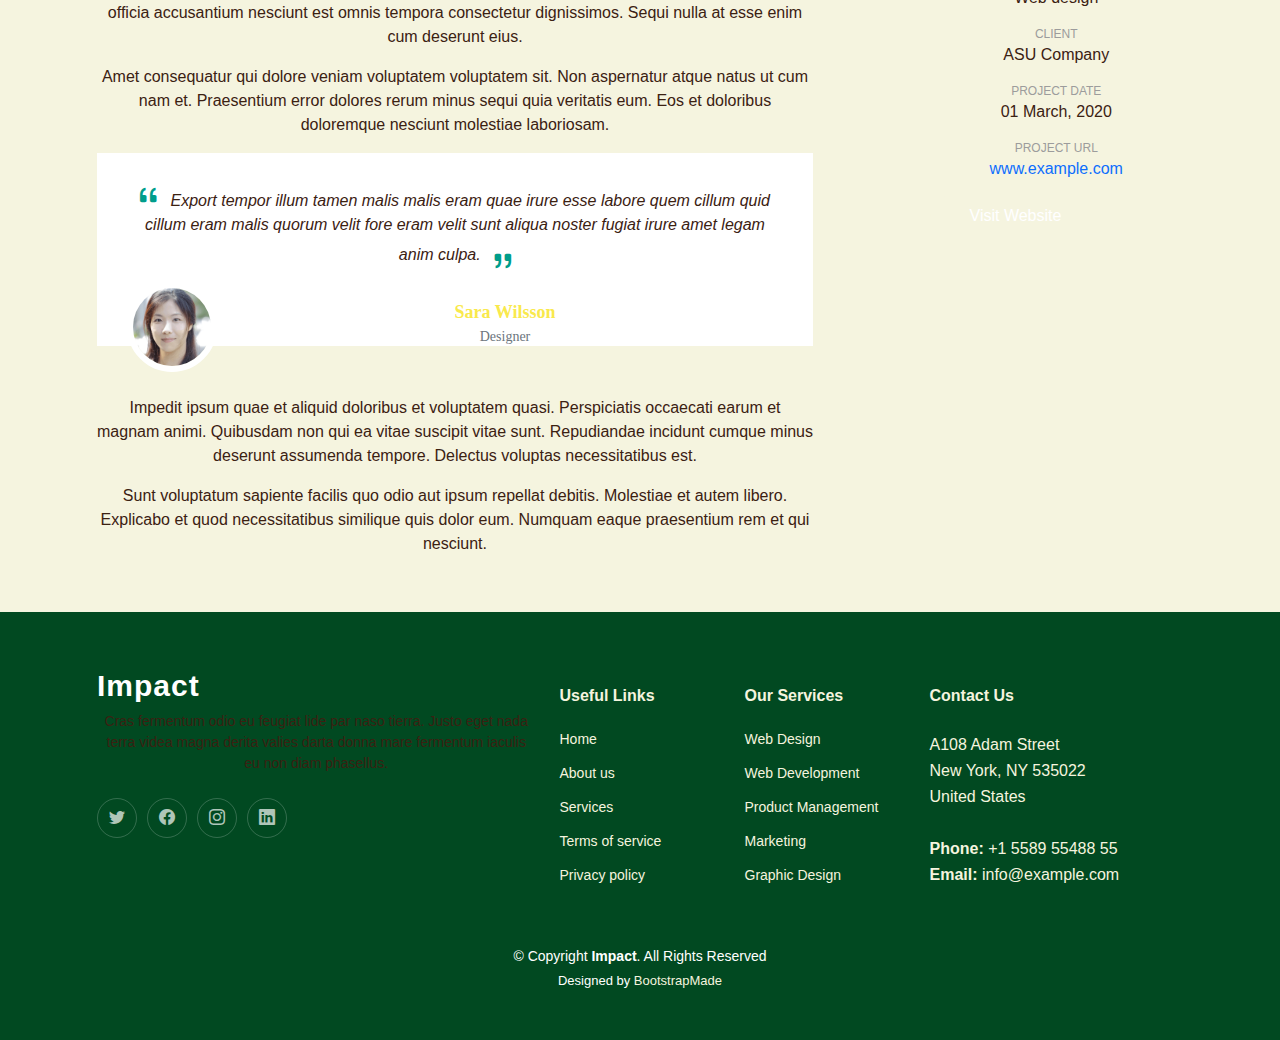
<file: portfolio-details.html>
<!DOCTYPE html>
<html lang="en">

<head>
  <meta charset="utf-8">
  <meta content="width=device-width, initial-scale=1.0" name="viewport">

  <title>Impact Bootstrap Template - Portfolio Details</title>
  <meta content="" name="description">
  <meta content="" name="keywords">

  <!-- Favicons -->
  <link href="assets/img/favicon.png" rel="icon">
  <link href="assets/img/apple-touch-icon.png" rel="apple-touch-icon">

  <!-- Google Fonts -->
  <link rel="preconnect" href="https://fonts.googleapis.com">
  <link rel="preconnect" href="https://fonts.gstatic.com" crossorigin>
  <link href="https://fonts.googleapis.com/css2?family=Open+Sans:ital,wght@0,300;0,400;0,500;0,600;0,700;1,300;1,400;1,600;1,700&family=Montserrat:ital,wght@0,300;0,400;0,500;0,600;0,700;1,300;1,400;1,500;1,600;1,700&family=Raleway:ital,wght@0,300;0,400;0,500;0,600;0,700;1,300;1,400;1,500;1,600;1,700&display=swap" rel="stylesheet">

  <!-- Vendor CSS Files -->
  <link href="assets/vendor/bootstrap/css/bootstrap.min.css" rel="stylesheet">
  <link href="assets/vendor/bootstrap-icons/bootstrap-icons.css" rel="stylesheet">
  <link href="assets/vendor/aos/aos.css" rel="stylesheet">
  <link href="assets/vendor/glightbox/css/glightbox.min.css" rel="stylesheet">
  <link href="assets/vendor/swiper/swiper-bundle.min.css" rel="stylesheet">

  <!-- Template Main CSS File -->
  <link href="assets/css/main.css" rel="stylesheet">

  <!-- =======================================================
  * Template Name: Impact
  * Template URL: https://bootstrapmade.com/impact-bootstrap-business-website-template/
  * Updated: Apr 4 2024 with Bootstrap v5.3.3
  * Author: BootstrapMade.com
  * License: https://bootstrapmade.com/license/
  ======================================================== -->
</head>

<body>

  <!-- ======= Header ======= -->
  <section id="topbar" class="topbar d-flex align-items-center">
    <div class="container d-flex justify-content-center justify-content-md-between">
      <div class="contact-info d-flex align-items-center">
        <i class="bi bi-envelope d-flex align-items-center"><a href="mailto:contact@example.com">contact@example.com</a></i>
        <i class="bi bi-phone d-flex align-items-center ms-4"><span>+1 5589 55488 55</span></i>
      </div>
      <div class="social-links d-none d-md-flex align-items-center">
        <a href="#" class="twitter"><i class="bi bi-twitter"></i></a>
        <a href="#" class="facebook"><i class="bi bi-facebook"></i></a>
        <a href="#" class="instagram"><i class="bi bi-instagram"></i></a>
        <a href="#" class="linkedin"><i class="bi bi-linkedin"></i></i></a>
      </div>
    </div>
  </section><!-- End Top Bar -->

  <header id="header" class="header d-flex align-items-center">

    <div class="container-fluid container-xl d-flex align-items-center justify-content-between">
      <a href="index.html" class="logo d-flex align-items-center">
        <!-- Uncomment the line below if you also wish to use an image logo -->
        <!-- <img src="assets/img/logo.png" alt=""> -->
        <h1>Impact<span>.</span></h1>
      </a>
      <nav id="navbar" class="navbar">
        <ul>
          <li><a href="#hero">Home</a></li>
          <li><a href="#about">About</a></li>
          <li><a href="#services">Services</a></li>
          <li><a href="#portfolio">Portfolio</a></li>
          <li><a href="#team">Team</a></li>
          <li><a href="blog.html">Blog</a></li>
          <li class="dropdown"><a href="#"><span>Drop Down</span> <i class="bi bi-chevron-down dropdown-indicator"></i></a>
            <ul>
              <li><a href="#">Drop Down 1</a></li>
              <li class="dropdown"><a href="#"><span>Deep Drop Down</span> <i class="bi bi-chevron-down dropdown-indicator"></i></a>
                <ul>
                  <li><a href="#">Deep Drop Down 1</a></li>
                  <li><a href="#">Deep Drop Down 2</a></li>
                  <li><a href="#">Deep Drop Down 3</a></li>
                  <li><a href="#">Deep Drop Down 4</a></li>
                  <li><a href="#">Deep Drop Down 5</a></li>
                </ul>
              </li>
              <li><a href="#">Drop Down 2</a></li>
              <li><a href="#">Drop Down 3</a></li>
              <li><a href="#">Drop Down 4</a></li>
            </ul>
          </li>
          <li><a href="#contact">Contact</a></li>
        </ul>
      </nav><!-- .navbar -->

      <i class="mobile-nav-toggle mobile-nav-show bi bi-list"></i>
      <i class="mobile-nav-toggle mobile-nav-hide d-none bi bi-x"></i>

    </div>
  </header><!-- End Header -->
  <!-- End Header -->

  <main id="main">

    <!-- ======= Breadcrumbs ======= -->
    <div class="breadcrumbs">
      <div class="page-header d-flex align-items-center" style="background-image: url('');">
        <div class="container position-relative">
          <div class="row d-flex justify-content-center">
            <div class="col-lg-6 text-center">
              <h2>Portfolio Details</h2>
              <p>Odio et unde deleniti. Deserunt numquam exercitationem. Officiis quo odio sint voluptas consequatur ut a odio voluptatem. Sit dolorum debitis veritatis natus dolores. Quasi ratione sint. Sit quaerat ipsum dolorem.</p>
            </div>
          </div>
        </div>
      </div>
      <nav>
        <div class="container">
          <ol>
            <li><a href="index.html">Home</a></li>
            <li>Portfolio Details</li>
          </ol>
        </div>
      </nav>
    </div><!-- End Breadcrumbs -->

    <!-- ======= Portfolio Details Section ======= -->
    <section id="portfolio-details" class="portfolio-details">
      <div class="container" data-aos="fade-up">

        <div class="position-relative h-100">
          <div class="slides-1 portfolio-details-slider swiper">
            <div class="swiper-wrapper align-items-center">

              <div class="swiper-slide">
                <img src="assets/img/portfolio/app-1.jpg" alt="">
              </div>

              <div class="swiper-slide">
                <img src="assets/img/portfolio/product-1.jpg" alt="">
              </div>

              <div class="swiper-slide">
                <img src="assets/img/portfolio/branding-1.jpg" alt="">
              </div>

              <div class="swiper-slide">
                <img src="assets/img/portfolio/books-1.jpg" alt="">
              </div>

            </div>
            <div class="swiper-pagination"></div>
          </div>
          <div class="swiper-button-prev"></div>
          <div class="swiper-button-next"></div>

        </div>

        <div class="row justify-content-between gy-4 mt-4">

          <div class="col-lg-8">
            <div class="portfolio-description">
              <h2>This is an example of portfolio detail</h2>
              <p>
                Autem ipsum nam porro corporis rerum. Quis eos dolorem eos itaque inventore commodi labore quia quia. Exercitationem repudiandae officiis neque suscipit non officia eaque itaque enim. Voluptatem officia accusantium nesciunt est omnis tempora consectetur dignissimos. Sequi nulla at esse enim cum deserunt eius.
              </p>
              <p>
                Amet consequatur qui dolore veniam voluptatem voluptatem sit. Non aspernatur atque natus ut cum nam et. Praesentium error dolores rerum minus sequi quia veritatis eum. Eos et doloribus doloremque nesciunt molestiae laboriosam.
              </p>

              <div class="testimonial-item">
                <p>
                  <i class="bi bi-quote quote-icon-left"></i>
                  Export tempor illum tamen malis malis eram quae irure esse labore quem cillum quid cillum eram malis quorum velit fore eram velit sunt aliqua noster fugiat irure amet legam anim culpa.
                  <i class="bi bi-quote quote-icon-right"></i>
                </p>
                <div>
                  <img src="assets/img/testimonials/testimonials-2.jpg" class="testimonial-img" alt="">
                  <h3>Sara Wilsson</h3>
                  <h4>Designer</h4>
                </div>
              </div>

              <p>
                Impedit ipsum quae et aliquid doloribus et voluptatem quasi. Perspiciatis occaecati earum et magnam animi. Quibusdam non qui ea vitae suscipit vitae sunt. Repudiandae incidunt cumque minus deserunt assumenda tempore. Delectus voluptas necessitatibus est.

              <p>
                Sunt voluptatum sapiente facilis quo odio aut ipsum repellat debitis. Molestiae et autem libero. Explicabo et quod necessitatibus similique quis dolor eum. Numquam eaque praesentium rem et qui nesciunt.
              </p>

            </div>
          </div>

          <div class="col-lg-3">
            <div class="portfolio-info">
              <h3>Project information</h3>
              <ul>
                <li><strong>Category</strong> <span>Web design</span></li>
                <li><strong>Client</strong> <span>ASU Company</span></li>
                <li><strong>Project date</strong> <span>01 March, 2020</span></li>
                <li><strong>Project URL</strong> <a href="#">www.example.com</a></li>
                <li><a href="#" class="btn-visit align-self-start">Visit Website</a></li>
              </ul>
            </div>
          </div>

        </div>

      </div>
    </section><!-- End Portfolio Details Section -->

  </main><!-- End #main -->

  <!-- ======= Footer ======= -->
  <footer id="footer" class="footer">

    <div class="container">
      <div class="row gy-4">
        <div class="col-lg-5 col-md-12 footer-info">
          <a href="index.html" class="logo d-flex align-items-center">
            <span>Impact</span>
          </a>
          <p>Cras fermentum odio eu feugiat lide par naso tierra. Justo eget nada terra videa magna derita valies darta donna mare fermentum iaculis eu non diam phasellus.</p>
          <div class="social-links d-flex mt-4">
            <a href="#" class="twitter"><i class="bi bi-twitter"></i></a>
            <a href="#" class="facebook"><i class="bi bi-facebook"></i></a>
            <a href="#" class="instagram"><i class="bi bi-instagram"></i></a>
            <a href="#" class="linkedin"><i class="bi bi-linkedin"></i></a>
          </div>
        </div>

        <div class="col-lg-2 col-6 footer-links">
          <h4>Useful Links</h4>
          <ul>
            <li><a href="#">Home</a></li>
            <li><a href="#">About us</a></li>
            <li><a href="#">Services</a></li>
            <li><a href="#">Terms of service</a></li>
            <li><a href="#">Privacy policy</a></li>
          </ul>
        </div>

        <div class="col-lg-2 col-6 footer-links">
          <h4>Our Services</h4>
          <ul>
            <li><a href="#">Web Design</a></li>
            <li><a href="#">Web Development</a></li>
            <li><a href="#">Product Management</a></li>
            <li><a href="#">Marketing</a></li>
            <li><a href="#">Graphic Design</a></li>
          </ul>
        </div>

        <div class="col-lg-3 col-md-12 footer-contact text-center text-md-start">
          <h4>Contact Us</h4>
          <p>
            A108 Adam Street <br>
            New York, NY 535022<br>
            United States <br><br>
            <strong>Phone:</strong> +1 5589 55488 55<br>
            <strong>Email:</strong> info@example.com<br>
          </p>

        </div>

      </div>
    </div>

    <div class="container mt-4">
      <div class="copyright">
        &copy; Copyright <strong><span>Impact</span></strong>. All Rights Reserved
      </div>
      <div class="credits">
        <!-- All the links in the footer should remain intact. -->
        <!-- You can delete the links only if you purchased the pro version. -->
        <!-- Licensing information: https://bootstrapmade.com/license/ -->
        <!-- Purchase the pro version with working PHP/AJAX contact form: https://bootstrapmade.com/impact-bootstrap-business-website-template/ -->
        Designed by <a href="https://bootstrapmade.com/">BootstrapMade</a>
      </div>
    </div>

  </footer><!-- End Footer -->
  <!-- End Footer -->

  <a href="#" class="scroll-top d-flex align-items-center justify-content-center"><i class="bi bi-arrow-up-short"></i></a>

  <div id="preloader"></div>

  <!-- Vendor JS Files -->
  <script src="assets/vendor/bootstrap/js/bootstrap.bundle.min.js"></script>
  <script src="assets/vendor/aos/aos.js"></script>
  <script src="assets/vendor/glightbox/js/glightbox.min.js"></script>
  <script src="assets/vendor/purecounter/purecounter_vanilla.js"></script>
  <script src="assets/vendor/swiper/swiper-bundle.min.js"></script>
  <script src="assets/vendor/isotope-layout/isotope.pkgd.min.js"></script>
  <script src="assets/vendor/php-email-form/validate.js"></script>

  <!-- Template Main JS File -->
  <script src="assets/js/main.js"></script>

</body>

</html>
</file>
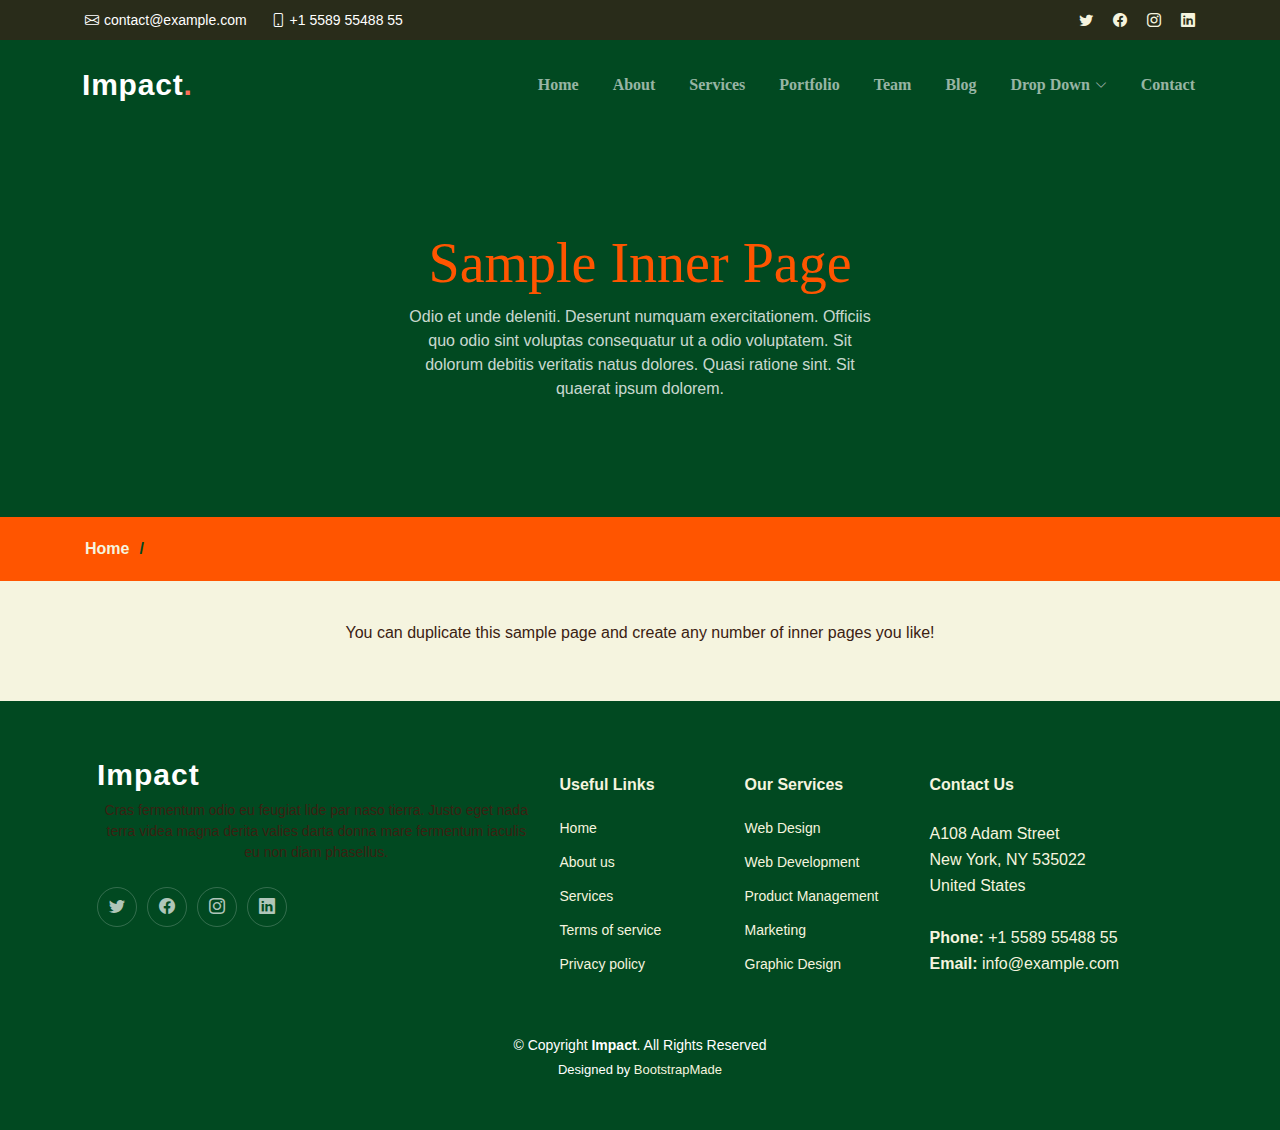
<file: sample-inner-page.html>
<!DOCTYPE html>
<html lang="en">

<head>
  <meta charset="utf-8">
  <meta content="width=device-width, initial-scale=1.0" name="viewport">

  <title>[Template] Sample Inner Page</title>
  <meta content="" name="description">
  <meta content="" name="keywords">

  <!-- Favicons -->
  <link href="assets/img/favicon.png" rel="icon">
  <link href="assets/img/apple-touch-icon.png" rel="apple-touch-icon">

  <!-- Google Fonts -->
  <link rel="preconnect" href="https://fonts.googleapis.com">
  <link rel="preconnect" href="https://fonts.gstatic.com" crossorigin>
  <link href="https://fonts.googleapis.com/css2?family=Open+Sans:ital,wght@0,300;0,400;0,500;0,600;0,700;1,300;1,400;1,600;1,700&family=Montserrat:ital,wght@0,300;0,400;0,500;0,600;0,700;1,300;1,400;1,500;1,600;1,700&family=Raleway:ital,wght@0,300;0,400;0,500;0,600;0,700;1,300;1,400;1,500;1,600;1,700&display=swap" rel="stylesheet">

  <!-- Vendor CSS Files -->
  <link href="assets/vendor/bootstrap/css/bootstrap.min.css" rel="stylesheet">
  <link href="assets/vendor/bootstrap-icons/bootstrap-icons.css" rel="stylesheet">
  <link href="assets/vendor/aos/aos.css" rel="stylesheet">
  <link href="assets/vendor/glightbox/css/glightbox.min.css" rel="stylesheet">
  <link href="assets/vendor/swiper/swiper-bundle.min.css" rel="stylesheet">

  <!-- Template Main CSS File -->
  <link href="assets/css/main.css" rel="stylesheet">

  <!-- =======================================================
  * Template Name: Impact
  * Template URL: https://bootstrapmade.com/impact-bootstrap-business-website-template/
  * Updated: Apr 4 2024 with Bootstrap v5.3.3
  * Author: BootstrapMade.com
  * License: https://bootstrapmade.com/license/
  ======================================================== -->
</head>

<body>

  <!-- ======= Header ======= -->
  <section id="topbar" class="topbar d-flex align-items-center">
    <div class="container d-flex justify-content-center justify-content-md-between">
      <div class="contact-info d-flex align-items-center">
        <i class="bi bi-envelope d-flex align-items-center"><a href="mailto:contact@example.com">contact@example.com</a></i>
        <i class="bi bi-phone d-flex align-items-center ms-4"><span>+1 5589 55488 55</span></i>
      </div>
      <div class="social-links d-none d-md-flex align-items-center">
        <a href="#" class="twitter"><i class="bi bi-twitter"></i></a>
        <a href="#" class="facebook"><i class="bi bi-facebook"></i></a>
        <a href="#" class="instagram"><i class="bi bi-instagram"></i></a>
        <a href="#" class="linkedin"><i class="bi bi-linkedin"></i></i></a>
      </div>
    </div>
  </section><!-- End Top Bar -->

  <header id="header" class="header d-flex align-items-center">

    <div class="container-fluid container-xl d-flex align-items-center justify-content-between">
      <a href="index.html" class="logo d-flex align-items-center">
        <!-- Uncomment the line below if you also wish to use an image logo -->
        <!-- <img src="assets/img/logo.png" alt=""> -->
        <h1>Impact<span>.</span></h1>
      </a>
      <nav id="navbar" class="navbar">
        <ul>
          <li><a href="#hero">Home</a></li>
          <li><a href="#about">About</a></li>
          <li><a href="#services">Services</a></li>
          <li><a href="#portfolio">Portfolio</a></li>
          <li><a href="#team">Team</a></li>
          <li><a href="blog.html">Blog</a></li>
          <li class="dropdown"><a href="#"><span>Drop Down</span> <i class="bi bi-chevron-down dropdown-indicator"></i></a>
            <ul>
              <li><a href="#">Drop Down 1</a></li>
              <li class="dropdown"><a href="#"><span>Deep Drop Down</span> <i class="bi bi-chevron-down dropdown-indicator"></i></a>
                <ul>
                  <li><a href="#">Deep Drop Down 1</a></li>
                  <li><a href="#">Deep Drop Down 2</a></li>
                  <li><a href="#">Deep Drop Down 3</a></li>
                  <li><a href="#">Deep Drop Down 4</a></li>
                  <li><a href="#">Deep Drop Down 5</a></li>
                </ul>
              </li>
              <li><a href="#">Drop Down 2</a></li>
              <li><a href="#">Drop Down 3</a></li>
              <li><a href="#">Drop Down 4</a></li>
            </ul>
          </li>
          <li><a href="#contact">Contact</a></li>
        </ul>
      </nav><!-- .navbar -->

      <i class="mobile-nav-toggle mobile-nav-show bi bi-list"></i>
      <i class="mobile-nav-toggle mobile-nav-hide d-none bi bi-x"></i>

    </div>
  </header><!-- End Header -->
  <!-- End Header -->

  <main id="main">

    <!-- ======= Breadcrumbs ======= -->
    <div class="breadcrumbs">
      <div class="page-header d-flex align-items-center" style="background-image: url('');">
        <div class="container position-relative">
          <div class="row d-flex justify-content-center">
            <div class="col-lg-6 text-center">
              <h2>Sample Inner Page</h2>
              <p>Odio et unde deleniti. Deserunt numquam exercitationem. Officiis quo odio sint voluptas consequatur ut a odio voluptatem. Sit dolorum debitis veritatis natus dolores. Quasi ratione sint. Sit quaerat ipsum dolorem.</p>
            </div>
          </div>
        </div>
      </div>
      <nav>
        <div class="container">
          <ol>
            <li><a href="index.html">Home</a></li>
            <li>Sample Inner Page</li>
          </ol>
        </div>
      </nav>
    </div><!-- End Breadcrumbs -->

    <section class="sample-page">
      <div class="container" data-aos="fade-up">

        <p>
          You can duplicate this sample page and create any number of inner pages you like!
        </p>

      </div>
    </section>

  </main><!-- End #main -->

  <!-- ======= Footer ======= -->
  <footer id="footer" class="footer">

    <div class="container">
      <div class="row gy-4">
        <div class="col-lg-5 col-md-12 footer-info">
          <a href="index.html" class="logo d-flex align-items-center">
            <span>Impact</span>
          </a>
          <p>Cras fermentum odio eu feugiat lide par naso tierra. Justo eget nada terra videa magna derita valies darta donna mare fermentum iaculis eu non diam phasellus.</p>
          <div class="social-links d-flex mt-4">
            <a href="#" class="twitter"><i class="bi bi-twitter"></i></a>
            <a href="#" class="facebook"><i class="bi bi-facebook"></i></a>
            <a href="#" class="instagram"><i class="bi bi-instagram"></i></a>
            <a href="#" class="linkedin"><i class="bi bi-linkedin"></i></a>
          </div>
        </div>

        <div class="col-lg-2 col-6 footer-links">
          <h4>Useful Links</h4>
          <ul>
            <li><a href="#">Home</a></li>
            <li><a href="#">About us</a></li>
            <li><a href="#">Services</a></li>
            <li><a href="#">Terms of service</a></li>
            <li><a href="#">Privacy policy</a></li>
          </ul>
        </div>

        <div class="col-lg-2 col-6 footer-links">
          <h4>Our Services</h4>
          <ul>
            <li><a href="#">Web Design</a></li>
            <li><a href="#">Web Development</a></li>
            <li><a href="#">Product Management</a></li>
            <li><a href="#">Marketing</a></li>
            <li><a href="#">Graphic Design</a></li>
          </ul>
        </div>

        <div class="col-lg-3 col-md-12 footer-contact text-center text-md-start">
          <h4>Contact Us</h4>
          <p>
            A108 Adam Street <br>
            New York, NY 535022<br>
            United States <br><br>
            <strong>Phone:</strong> +1 5589 55488 55<br>
            <strong>Email:</strong> info@example.com<br>
          </p>

        </div>

      </div>
    </div>

    <div class="container mt-4">
      <div class="copyright">
        &copy; Copyright <strong><span>Impact</span></strong>. All Rights Reserved
      </div>
      <div class="credits">
        <!-- All the links in the footer should remain intact. -->
        <!-- You can delete the links only if you purchased the pro version. -->
        <!-- Licensing information: https://bootstrapmade.com/license/ -->
        <!-- Purchase the pro version with working PHP/AJAX contact form: https://bootstrapmade.com/impact-bootstrap-business-website-template/ -->
        Designed by <a href="https://bootstrapmade.com/">BootstrapMade</a>
      </div>
    </div>

  </footer><!-- End Footer -->
  <!-- End Footer -->

  <a href="#" class="scroll-top d-flex align-items-center justify-content-center"><i class="bi bi-arrow-up-short"></i></a>

  <div id="preloader"></div>

  <!-- Vendor JS Files -->
  <script src="assets/vendor/bootstrap/js/bootstrap.bundle.min.js"></script>
  <script src="assets/vendor/aos/aos.js"></script>
  <script src="assets/vendor/glightbox/js/glightbox.min.js"></script>
  <script src="assets/vendor/purecounter/purecounter_vanilla.js"></script>
  <script src="assets/vendor/swiper/swiper-bundle.min.js"></script>
  <script src="assets/vendor/isotope-layout/isotope.pkgd.min.js"></script>
  <script src="assets/vendor/php-email-form/validate.js"></script>

  <!-- Template Main JS File -->
  <script src="assets/js/main.js"></script>

</body>

</html>
</file>
<file: assets/css/main.css>
/**
* Template Name: Impact
* Template URL: https://bootstrapmade.com/impact-bootstrap-business-website-template/
* Updated: Apr 4 2024 with Bootstrap v5.3.3
* Author: BootstrapMade.com
* License: https://bootstrapmade.com/license/
*/

/*--------------------------------------------------------------
# Set main reusable colors and fonts using CSS variables
# Learn more about CSS variables at https://developer.mozilla.org/en-US/docs/Web/CSS/Using_CSS_custom_properties
--------------------------------------------------------------*/
/* Fonts */
:root {
  --font-default: "Poppins" "Caladea" "Open Sans", system-ui, -apple-system, "Segoe UI", Roboto, "Helvetica Neue", Arial, "Noto Sans", "Liberation Sans", sans-serif, "Apple Color Emoji", "Segoe UI Emoji", "Segoe UI Symbol", "Noto Color Emoji";
  --font-primary: "Poppins", sans-serif;
  --font-secondary: "Caladea", serif;
}

/* Colors */
:root {
  --color-default: #3B2112;
  --color-primary: #F5F4DF;
  --color-secondary: #014921;
}

/* Smooth scroll behavior */
:root {
  scroll-behavior: smooth;
}

/*--------------------------------------------------------------
# General
--------------------------------------------------------------*/
body {
  font-family: var(--font-primary);
  color: var(--color-default);
  text-align: center;
}
.contenido-1 {
  
  color: var(--color-default-1); /* Color específico para la primera sección */
  text-align: left; /* Alineación específica para la primera sección */
}

body {
  font-family: var(--font-primary);
  margin: 0;
  padding: 0;
}

.sections-bg {
  background-color: #f7f4e9; /* Color de fondo similar al de la imagen */
  padding: 0px 0;
}

.container {
  max-width: 1140px;
  margin: 0 auto;
  padding: 0 15px;
}

.row {
  display: flex;
  flex-wrap: wrap;
  margin: 0px;
}

.col-lg-6 {
  flex: 0 0 50%;
  max-width: 50%;
  padding: 40px;
}

.h4 align-left {
  text-align: left;
  font-family: var(--font-secondary);

}
.p aling-left{
  text-align: left
  var(--font-primary);
}

.imagen-pequeña {
  width: 100%;
  height: auto;
  
}

.contenido-2 {
  display: flex;
  flex-direction: column;
  justify-content: center;
}

h4 {
  color: #014921; /* Color similar al del título en la imagen */
  font-family:var(--font-secondary);
  font-size: 32px;
  margin-bottom: 15px;
  
}
.custom-font {
  font-family: 'caladea', serif;
}

p {
  font-size: 1rem;
  line-height: 1.5;
  color: #3B2112;
  font-family: var(--font-primary);
}

p2 {
  color: #F5F4DF;
}



/* Espaciado entre secciones */
#first-section {
  margin-bottom: 0%; /* Ajusta este valor según el espacio que necesites */
}

#second-section {
  margin-top: 0px; /* Ajusta este valor según el espacio que necesites */
}






a {
  color: color( red green blue);
  text-decoration: none;
}

a:hover {
  color: #F5F4DF;
  text-decoration: none;
  margin-top: 10px;
}

h1,
h2,
h3,
h4 
h5,
h6 {
  font-family: var(--font-secondary);
  color: #F9E94C;
  font-size: 50px;
}





/*--------------------------------------------------------------
# Sections & Section Header
--------------------------------------------------------------*/
section {
  padding: 40px 0;
  overflow: hidden;
  scroll-margin-top: 70px;
  overflow: clip;
  background-color: #F5F4DF
}

.sections-bg {
  background-color: #F5F4DF;
}

.section-header {
  text-align: center;
  padding-bottom: 20px;
}

.section-header h3 {
  font-size: 32px;
  font-weight: 600;
  margin-bottom: 40px;
  padding-bottom: 20px;
  text-align:right;
  color: #FF5500;
  margin-top: 0;
}

.section-header h2 {
  font-size: 32px;
  font-weight: 600;
  margin-bottom: 40px;
  padding-bottom: 20px;
  text-align:left;
  color: #014921;
  margin-left: 30px;
}

.section-header h4 {
  font-size: 32px;
  font-weight: 600;
  margin-bottom: 40px;
  padding-bottom: 20px;
  text-align:center;
  color: #014921;
  margin-top: 20;
  font-family: var(--font-secondary);
}
.section-header {
  text-align: center;
  padding-bottom: 20px;
}




/*--------------------------------------------------------------
# Breadcrumbs
--------------------------------------------------------------*/
.breadcrumbs .page-header {
  padding: 60px 0 60px 0;
  min-height: 20vh;
  position: relative;
  background-color: var(--color-secondary);
}

.breadcrumbs .page-header h2 {
  font-size: 56px;
  font-weight: 500;
  color: #FF5500;
  font-family: var(--font-secondary);
}

.breadcrumbs .page-header p {
  color: rgba(255, 255, 255, 0.8);
}

.breadcrumbs nav {
  background-color: #FF5500;
  padding: 20px 0;
}

.breadcrumbs nav ol {
  display: flex;
  flex-wrap: wrap;
  list-style: none;
  margin: 0;
  padding: 0;
  font-size: 16px;
  font-weight: 600;
  color: #FF5500;
  font-family: var(--font-primary)
}


.breadcrumbs nav ol a {
  color: var(--color-primary);
  transition: 0.3s;
}

.breadcrumbs nav ol a:hover {
  text-decoration: underline;
}

.breadcrumbs nav ol li+li {
  padding-left: 10px;
}

.breadcrumbs nav ol li+li::before {
  display: inline-block;
  padding-right: 10px;
  color: var(--color-secondary);
  content: "/";
}

/*--------------------------------------------------------------
# Scroll top button
--------------------------------------------------------------*/
.scroll-top {
  position: fixed;
  visibility: hidden;
  opacity: 0;
  right: 15px;
  bottom: -15px;
  z-index: 99999;
  background: var(--color-secondary);
  width: 44px;
  height: 44px;
  border-radius: 50px;
  transition: all 0.4s;
}

.scroll-top i {
  font-size: 24px;
  color: #fff;
  line-height: 0;
}

.scroll-top:hover {
  background: rgba(248, 90, 64, 0.8);
  color: #fff;
}

.scroll-top.active {
  visibility: visible;
  opacity: 1;
  bottom: 15px;
}

/*--------------------------------------------------------------
# Preloader
--------------------------------------------------------------*/
#preloader {
  position: fixed;
  inset: 0;
  z-index: 999999;
  overflow: hidden;
  background: #fff;
  transition: all 0.6s ease-out;
}

#preloader:before {
  content: "";
  position: fixed;
  top: calc(50% - 30px);
  left: calc(50% - 30px);
  border: 6px solid #fff;
  border-color: var(--color-primary) transparent var(--color-primary) transparent;
  border-radius: 50%;
  width: 60px;
  height: 60px;
  animation: animate-preloader 1.5s linear infinite;
}

@keyframes animate-preloader {
  0% {
    transform: rotate(0deg);
  }

  100% {
    transform: rotate(360deg);
  }
}

/*--------------------------------------------------------------
# Disable aos animation delay on mobile devices
--------------------------------------------------------------*/
@media screen and (max-width: 768px) {
  [data-aos-delay] {
    transition-delay: 0 !important;
  }
}

/*--------------------------------------------------------------
# Header
--------------------------------------------------------------*/
.topbar {
  background: #292C1A;
  height: 40px;
  font-size: 14px;
  transition: all 0.5s;
  color: #fff;
  padding: 0;
}

.topbar .contact-info i {
  font-style: normal;
  color: #fff;
  line-height: 0;
}

.topbar .contact-info i a,
.topbar .contact-info i span {
  padding-left: 5px;
  color: #fff;
}

@media (max-width: 575px) {

  .topbar .contact-info i a,
  .topbar .contact-info i span {
    font-size: 13px;
  }
}

.topbar .contact-info i a {
  line-height: 0;
  transition: 0.3s;
}

.topbar .contact-info i a:hover {
  color: #fff;
  text-decoration: underline;
}

.topbar .social-links a {
  color: #F5F4DF;
  line-height: 0;
  transition: 0.3s;
  margin-left: 20px;
}

.topbar .social-links a:hover {
  color: #fff;
}

.header {
  transition: all 0.5s;
  z-index: 997;
  height: 90px;
  background-color: #014921;
}

.header.sticked {
  position: fixed;
  top: 0;
  right: 0;
  left: 0;
  height: 70px;
  box-shadow: 0px 2px 20px rgba(0, 0, 0, 0.1);
}

.header .logo img {
  max-height: 40px;
  margin-right: 6px;
}

.header .logo h1 {
  font-size: 30px;
  margin: 0;
  font-weight: 600;
  letter-spacing: 0.8px;
  color: #fff;
  font-family: var(--font-primary);
}

.header .logo h1 span {
  color: #f96f59;
}

.sticked-header-offset {
  margin-top: 20px;
}

/*--------------------------------------------------------------
# Desktop Navigation
--------------------------------------------------------------*/
@media (min-width: 1280px) {
  .navbar {
    padding: 0;
  }

  .navbar ul {
    margin: 0;
    padding: 0;
    display: flex;
    list-style: none;
    align-items: center;
  }

  .navbar li {
    position: center;
  }

  .navbar>ul>li {
    white-space: nowrap;
    padding: 10px 0 10px 28px;
  }

  .navbar a,
  .navbar a:focus {
    display: flex;
    align-items: center;
    justify-content: space-between;
    padding: 0 3px;
    font-family: var(--font-secondary);
    font-size: 16px;
    font-weight: 600;
    color: rgba(255, 255, 255, 0.6);
    white-space: nowrap;
    transition: 0.3s;
    position: relative;
  }

  .navbar a i,
  .navbar a:focus i {
    font-size: 12px;
    line-height: 0;
    margin-left: 5px;
  }

  .navbar>ul>li>a:before {
    content: "";
    position: absolute;
    width: 100%;
    height: 2px;
    bottom: -6px;
    left: 0;
    background-color: var(--color-secondary);
    visibility: hidden;
    width: 0px;
    transition: all 0.3s ease-in-out 0s;
  }

  .navbar a:hover:before,
  .navbar li:hover>a:before,
  .navbar .active:before {
    visibility: visible;
    width: 100%;
  }

  .navbar a:hover,
  .navbar .active,
  .navbar .active:focus,
  .navbar li:hover>a {
    color: #fff;
  }

  .navbar .dropdown ul {
    display: block;
    position: absolute;
    left: 28px;
    top: calc(100% + 30px);
    margin: 0;
    padding: 10px 0;
    z-index: 99;
    opacity: 0;
    visibility: hidden;
    background: #fff;
    box-shadow: 0px 0px 30px rgba(127, 137, 161, 0.25);
    transition: 0.3s;
    border-radius: 4px;
  }

  .navbar .dropdown ul li {
    min-width: 200px;
  }

  .navbar .dropdown ul a {
    padding: 10px 20px;
    font-size: 15px;
    text-transform: none;
    font-weight: 600;
    color: #292C1A;
    font: var(--font-secondary);
  }

  .navbar .dropdown ul a i {
    font-size: 12px;
  }

  .navbar .dropdown ul a:hover,
  .navbar .dropdown ul .active:hover,
  .navbar .dropdown ul li:hover>a {
    color: var(--color-secondary);
  }

  .navbar .dropdown:hover>ul {
    opacity: 1;
    top: 100%;
    visibility: visible;
  }

  .navbar .dropdown .dropdown ul {
    top: 0;
    left: calc(100% - 30px);
    visibility: hidden;
  }

  .navbar .dropdown .dropdown:hover>ul {
    opacity: 1;
    top: 0;
    left: 100%;
    visibility: visible;
  }
}

@media (min-width: 1280px) and (max-width: 1600px) {
  .navbar .dropdown .dropdown ul {
    left: -90%;
  }

  .navbar .dropdown .dropdown:hover>ul {
    left: -100%;
  }
}

@media (min-width: 1280px) {

  .mobile-nav-show,
  .mobile-nav-hide {
    display: none;
  }
}

/*--------------------------------------------------------------
# Mobile Navigation
--------------------------------------------------------------*/
@media (max-width: 1279px) {
  .navbar {
    position: fixed;
    top: 0;
    right: -100%;
    width: 100%;
    max-width: 400px;
    bottom: 0;
    transition: 0.3s;
    z-index: 9997;
  }

  .navbar ul {
    position: absolute;
    inset: 0;
    padding: 50px 0 10px 0;
    margin: 0;
    background: rgba(0, 131, 116, 0.9);
    overflow-y: auto;
    transition: 0.3s;
    z-index: 9998;
  }

  .navbar a,
  .navbar a:focus {
    display: flex;
    align-items: center;
    justify-content: space-between;
    padding: 10px 20px;
    font-family: var(--font-primary);
    font-size: 15px;
    font-weight: 600;
    color: rgba(255, 255, 255, 0.7);
    white-space: nowrap;
    transition: 0.3s;
  }

  .navbar a i,
  .navbar a:focus i {
    font-size: 12px;
    line-height: 0;
    margin-left: 5px;
  }

  .navbar a:hover,
  .navbar .active,
  .navbar .active:focus,
  .navbar li:hover>a {
    color: #fff;
  }

  .navbar .getstarted,
  .navbar .getstarted:focus {
    background: var(--color-primary);
    padding: 8px 20px;
    border-radius: 4px;
    margin: 15px;
    color: #fff;
  }

  .navbar .getstarted:hover,
  .navbar .getstarted:focus:hover {
    color: #fff;
    background: rgba(0, 131, 116, 0.8);
  }

  .navbar .dropdown ul,
  .navbar .dropdown .dropdown ul {
    position: static;
    display: none;
    padding: 10px 0;
    margin: 10px 20px;
    transition: all 0.5s ease-in-out;
    background-color: #007466;
    border: 1px solid #006459;
  }

  .navbar .dropdown>.dropdown-active,
  .navbar .dropdown .dropdown>.dropdown-active {
    display: block;
  }

  .mobile-nav-show {
    color: rgba(255, 255, 255, 0.6);
    font-size: 28px;
    cursor: pointer;
    line-height: 0;
    transition: 0.5s;
    z-index: 9999;
    margin-right: 10px;
  }

  .mobile-nav-hide {
    color: #fff;
    font-size: 32px;
    cursor: pointer;
    line-height: 0;
    transition: 0.5s;
    position: fixed;
    right: 20px;
    top: 20px;
    z-index: 9999;
  }

  .mobile-nav-active {
    overflow: hidden;
  }

  .mobile-nav-active .navbar {
    right: 0;
  }

  .mobile-nav-active .navbar:before {
    content: "";
    position: fixed;
    inset: 0;
    background: rgba(0, 106, 93, 0.8);
    z-index: 9996;
  }
}

/*--------------------------------------------------------------
# About Us Section
--------------------------------------------------------------*/
.about h3 {
  font-weight: 700;
  font-size: 28px;
  margin-bottom: 20px;
  font-family: var(--font-secondary);
}

.about .call-us {
  left: 10%;
  right: 10%;
  bottom: 0;
  background-color: #FF5500;
  box-shadow: 0px 2px 25px rgba(0, 0, 0, 0.08);
  padding: 20px;
  text-align: center;
}

.about .call-us h4 {
  font-size: 24px;
  font-weight: 700;
  margin-bottom: 5px;
}

.about .call-us p {
  font-size: 28px;
  font-weight: 700;
  color: var(--color-primary);
}

.about .content ul {
  list-style: none;
  padding: 0;
}

.about .content ul li {
  padding: 0 0 10px 30px;
  position: relative;
}

.about .content ul i {
  position: absolute;
  font-size: 20px;
  left: 0;
  top: -3px;
  color: var(--color-primary);
}

.about .content p:last-child {
  margin-bottom: 0;
}

.about .play-btn {
  width: 94px;
  height: 94px;
  background: radial-gradient(var(--color-primary) 50%, rgba(0, 131, 116, 0.4) 52%);
  border-radius: 50%;
  display: block;
  position: absolute;
  left: calc(50% - 47px);
  top: calc(50% - 47px);
  overflow: hidden;
}

.about .play-btn:before {
  content: "";
  position: absolute;
  width: 120px;
  height: 120px;
  animation-delay: 0s;
  animation: pulsate-btn 2s;
  animation-direction: forwards;
  animation-iteration-count: infinite;
  animation-timing-function: steps;
  opacity: 1;
  border-radius: 50%;
  border: 5px solid rgba(0, 131, 116, 0.7);
  top: -15%;
  left: -15%;
  background: rgba(198, 16, 0, 0);
}

.about .play-btn:after {
  content: "";
  position: absolute;
  left: 50%;
  top: 50%;
  transform: translateX(-40%) translateY(-50%);
  width: 0;
  height: 0;
  border-top: 10px solid transparent;
  border-bottom: 10px solid transparent;
  border-left: 15px solid #fff;
  z-index: 100;
  transition: all 400ms cubic-bezier(0.55, 0.055, 0.675, 0.19);
}

.about .play-btn:hover:before {
  content: "";
  position: absolute;
  left: 50%;
  top: 50%;
  transform: translateX(-40%) translateY(-50%);
  width: 0;
  height: 0;
  border: none;
  border-top: 10px solid transparent;
  border-bottom: 10px solid transparent;
  border-left: 15px solid #fff;
  z-index: 200;
  animation: none;
  border-radius: 0;
}

.about .play-btn:hover:after {
  border-left: 15px solid var(--color-primary);
  transform: scale(20);
  
}

@keyframes pulsate-btn {
  0% {
    transform: scale(0.6, 0.6);
    opacity: 1;
  }

  100% {
    transform: scale(1, 1);
    opacity: 0;
  }
}

/*--------------------------------------------------------------
# Clients Section
--------------------------------------------------------------*/
.clients {
  padding: 40px 0;
}

.clients .swiper {
  padding: 10px 0;
}

.clients .swiper-slide img {
  transition: 0.3s;
}

.clients .swiper-slide img:hover {
  transform: scale(1.1);
}

.clients .swiper-pagination {
  margin-top: 20px;
  position: relative;
}

.clients .swiper-pagination .swiper-pagination-bullet {
  width: 12px;
  height: 12px;
  background-color: #fff;
  opacity: 1;
  background-color: #ddd;
}

.clients .swiper-pagination .swiper-pagination-bullet-active {
  background-color: var(--color-primary);
}

/*--------------------------------------------------------------
# Stats Counter Section
--------------------------------------------------------------*/
.stats-counter {
  padding: 40px 0;
}

.stats-counter .stats-item {
  padding: 20px 0;
  border-bottom: 1px solid #e4e4e4;
}

.stats-counter .stats-item .purecounter {
  min-width: 90px;
  padding-right: 15px;
}

.stats-counter .stats-item i {
  font-size: 44px;
  line-height: 0;
  margin-right: 15px;
}

.stats-counter .stats-item span {
  font-size: 40px;
  display: block;
  font-weight: 700;
  color: var(--color-primary);
  line-height: 40px;
}

.stats-counter .stats-item p {
  margin: 0;
  font-family: var(--font-primary);
  font-size: 14px;
}

/*--------------------------------------------------------------
# Call To Action Section
--------------------------------------------------------------*/
.call-to-action .container {
  background: linear-gradient(rgba(0, 0, 0, 0.5), rgba(0, 0, 0, 0.5)), url("../img/cta-bg.jpg") center center;
  background-size: cover;
  padding: 100px 60px;
  border-radius: 15px;
  overflow: hidden;
}

.call-to-action h3 {
  color: #fff;
  font-size: 28px;
  font-weight: 700;
  margin-bottom: 20px;
}

.call-to-action p {
  color: #fff;
  margin-bottom: 20px;
}

.call-to-action .play-btn {
  width: 94px;
  height: 94px;
  margin-bottom: 20px;
  background: radial-gradient(var(--color-primary) 50%, rgba(0, 131, 116, 0.4) 52%);
  border-radius: 50%;
  display: inline-block;
  position: relative;
  overflow: hidden;
}

.call-to-action .play-btn:before {
  content: "";
  position: absolute;
  width: 120px;
  height: 120px;
  animation-delay: 0s;
  animation: pulsate-btn 2s;
  animation-direction: forwards;
  animation-iteration-count: infinite;
  animation-timing-function: steps;
  opacity: 1;
  border-radius: 50%;
  border: 5px solid rgba(0, 131, 116, 0.7);
  top: -15%;
  left: -15%;
  background: rgba(198, 16, 0, 0);
}

.call-to-action .play-btn:after {
  content: "";
  position: absolute;
  left: 50%;
  top: 50%;
  transform: translateX(-40%) translateY(-50%);
  width: 0;
  height: 0;
  border-top: 10px solid transparent;
  border-bottom: 10px solid transparent;
  border-left: 15px solid #fff;
  z-index: 100;
  transition: all 400ms cubic-bezier(0.55, 0.055, 0.675, 0.19);
}

.call-to-action .play-btn:hover:before {
  content: "";
  position: absolute;
  left: 50%;
  top: 50%;
  transform: translateX(-40%) translateY(-50%);
  width: 0;
  height: 0;
  border: none;
  border-top: 10px solid transparent;
  border-bottom: 10px solid transparent;
  border-left: 15px solid #fff;
  z-index: 200;
  animation: none;
  border-radius: 0;
}

.call-to-action .play-btn:hover:after {
  border-left: 15px solid var(--color-primary);
  transform: scale(20);
}

.call-to-action .cta-btn {
  font-family: var(--font-primary);
  font-weight: 500;
  font-size: 16px;
  letter-spacing: 1px;
  display: inline-block;
  padding: 12px 48px;
  border-radius: 50px;
  transition: 0.5s;
  margin: 10px;
  border: 2px solid #fff;
  color: #fff;
}

.call-to-action .cta-btn:hover {
  background: var(--color-primary);
  border: 2px solid var(--color-primary);
}

@keyframes pulsate-btn {
  0% {
    transform: scale(0.6, 0.6);
    opacity: 1;
  }

  100% {
    transform: scale(1, 1);
    opacity: 0;
  }
}

/*--------------------------------------------------------------
# Our Services Section
--------------------------------------------------------------*/
.services {
  padding: 0px 0;
}

.services .service-item {
  padding: 40px;
  background: #F5F4DF;
  height: 100%;
  border-radius: 10px;
}

.services .service-item .icon {
  width: 48px;
  height: 30px;
  position: absolute;
  margin-bottom: 50px;
}

.services .service-item .icon i {
  color: var(--color-default);
  font-size: 56px;
  transition: ease-in-out 0.3s;
  z-index: 2;
  position: absolute;
}

.services .service-item .icon:before {
  position: absolute;
  content: "";
  height: 100%;
  width: 100%;
  background: #eeeeee;
  border-radius: 50px;
  z-index: 1;
  top: 10px;
  right: -20px;
  transition: 0.3s;
}

.services .service-item h3 {
  color: #FF5500;
  font-weight: 700;
  margin: 0 0 20px 0;
  padding-bottom: 8px;
  font-size: 22px;
  position: relative;
  display: inline-block;
  transition: 0.3s;
}

.services .service-item p {
  line-height: 24px;
  font-size: 14px;
  margin-bottom: 0;
}

.services .service-item .readmore {
  margin-top: 15px;
  display: inline-block;
  color: var(--color-primary);
}

.services .service-item:hover .icon:before {
  background: #00b6a1;
}

.services .service-item:hover h3 {
  border-color: var(--color-primary);
}

/*--------------------------------------------------------------
# Testimonials Section
--------------------------------------------------------------*/
.testimonials .testimonial-wrap {
  padding-left: 10px;
}

.testimonials .testimonial-item {
  box-sizing: content-box;
  padding: 30px;
  margin: 30px 10px;
  box-shadow: 0px 0 15px rgba(0, 0, 0, 0.1);
  position: relative;
  background: #F9E94C;
  border-radius: 10px;
}

.testimonials .testimonial-item .testimonial-img {
  width: 90px;
  border-radius: 50px;
  margin-right: 15px;
}

.testimonials .testimonial-item h3 {
  font-size: 18px;
  font-weight: bold;
  margin: 10px 0 5px 0;
  color: #014921;
  text-align: left;
}

.testimonials .testimonial-item h4 {
  font-size: 14px;
  color: #014921;
  margin: 0;
}

.testimonials .testimonial-item .stars {
  margin: 10px 0;
  align-items: left;
}

.testimonials .testimonial-item .stars i {
  color: #014921;
  margin: 0 1px;
  align-items: left;
}

.testimonials .testimonial-item .quote-icon-left,
.testimonials .testimonial-item .quote-icon-right {
  color: #014921;
  font-size: 26px;
  line-height: 0;
}

.testimonials .testimonial-item .quote-icon-left {
  display: inline-block;
  left: -5px;
  position: relative;
}

.testimonials .testimonial-item .quote-icon-right {
  display: inline-block;
  right: -5px;
  position: relative;
  top: 10px;
  transform: scale(-1, -1);
}

.testimonials .testimonial-item p {
  font-style: italic;
  margin: 15px auto 15px auto;
  color: #3B2112;
}

.testimonials .swiper-pagination {
  margin-top: 20px;
  position: relative;
}

.testimonials .swiper-pagination .swiper-pagination-bullet {
  width: 12px;
  height: 12px;
  background-color: #014921;
  opacity: 1;
}

.testimonials .swiper-pagination .swiper-pagination-bullet-active {
  background-color: var(--color-primary);
}

@media (max-width: 767px) {
  .testimonials .testimonial-wrap {
    padding-left: 0;
  }

  .testimonials .testimonial-item {
    padding: 30px;
    margin: 15px;
  }

  .testimonials .testimonial-item .testimonial-img {
    position: static;
    left: auto;
  }
}

/*--------------------------------------------------------------
# Portfolio Section
--------------------------------------------------------------*/
.portfolio .portfolio-flters {
  padding: 0 0 20px 0;
  margin: 0 auto;
  list-style: none;
  text-align: center;
}

.portfolio .portfolio-flters li {
  cursor: pointer;
  display: inline-block;
  padding: 0;
  font-size: 18px;
  font-weight: 500;
  margin: 0 10px;
  line-height: 1;
  transition: all 0.3s ease-in-out;
}

.portfolio .portfolio-flters li:hover,
.portfolio .portfolio-flters li.filter-active {
  color: var(--color-primary);
}

.portfolio .portfolio-flters li:first-child {
  margin-left: 0;
}

.portfolio .portfolio-flters li:last-child {
  margin-right: 0;
}

@media (max-width: 575px) {
  .portfolio .portfolio-flters li {
    font-size: 14px;
    margin: 0 5px;
  }
}




.portfolio .portfolio-wrap img {
  transition: 0.3s;
  position: relative;
  z-index: 1;
}




.portfolio .portfolio-wrap .portfolio-info h4 {
  font-size: 18px;
  font-weight: 600;
  padding-right: 50px;
}

.portfolio .portfolio-wrap .portfolio-info h4 a {
  color: var(--color-default);
  transition: 0.3s;
}

.portfolio .portfolio-wrap .portfolio-info h4 a:hover {
  color: var(--color-primary);
}

.portfolio .portfolio-wrap .portfolio-info p {
  color: #6c757d;
  font-size: 14px;
  margin-bottom: 0;
  padding-right: 50px;
}

.portfolio .portfolio-wrap:hover img {
  transform: scale(1.1);
}

/*--------------------------------------------------------------
# Portfolio Details Section
--------------------------------------------------------------*/
.portfolio-details .portfolio-details-slider img {
  width: 100%;
}

.portfolio-details .portfolio-details-slider .swiper-pagination .swiper-pagination-bullet {
  width: 12px;
  height: 12px;
  background-color: rgba(255, 255, 255, 0.7);
  opacity: 1;
}

.portfolio-details .portfolio-details-slider .swiper-pagination .swiper-pagination-bullet-active {
  background-color: var(--color-primary);
}

.portfolio-details .swiper-button-prev,
.portfolio-details .swiper-button-next {
  width: 48px;
  height: 48px;
}

.portfolio-details .swiper-button-prev:after,
.portfolio-details .swiper-button-next:after {
  color: rgba(255, 255, 255, 0.8);
  background-color: rgba(0, 0, 0, 0.2);
  font-size: 24px;
  border-radius: 50%;
  width: 48px;
  height: 48px;
  display: flex;
  align-items: center;
  justify-content: center;
  transition: 0.3s;
}

.portfolio-details .swiper-button-prev:hover:after,
.portfolio-details .swiper-button-next:hover:after {
  background-color: rgba(0, 0, 0, 0.6);
}

@media (max-width: 575px) {

  .portfolio-details .swiper-button-prev,
  .portfolio-details .swiper-button-next {
    display: none;
  }
}

.portfolio-details .portfolio-info h3 {
  font-size: 22px;
  font-weight: 700;
  margin-bottom: 20px;
  padding-bottom: 20px;
  position: relative;
}

.portfolio-details .portfolio-info h3:after {
  content: "";
  position: absolute;
  display: block;
  width: 50px;
  height: 3px;
  background: var(--color-primary);
  left: 0;
  bottom: 0;
}

.portfolio-details .portfolio-info ul {
  list-style: none;
  padding: 0;
  font-size: 15px;
}

.portfolio-details .portfolio-info ul li {
  display: flex;
  flex-direction: column;
  padding-bottom: 15px;
  font-size: 16px;
}

.portfolio-details .portfolio-info ul strong {
  text-transform: uppercase;
  font-weight: 400;
  color: #9c9c9c;
  font-size: 12px;
}

.portfolio-details .portfolio-info .btn-visit {
  padding: 8px 40px;
  background: var(--color-primary);
  color: #fff;
  border-radius: 50px;
  transition: 0.3s;
}

.portfolio-details .portfolio-info .btn-visit:hover {
  background: #009d8b;
}

.portfolio-details .portfolio-description h2 {
  font-size: 26px;
  font-weight: 700;
  margin-bottom: 20px;
}

.portfolio-details .portfolio-description p {
  padding: 0;
}

.portfolio-details .portfolio-description .testimonial-item {
  padding: 30px 30px 0 30px;
  position: relative;
  background: white;
  height: 100%;
  margin-bottom: 50px;
}

.portfolio-details .portfolio-description .testimonial-item .testimonial-img {
  width: 90px;
  border-radius: 50px;
  border: 6px solid #fff;
  float: left;
  margin: 0 10px 0 0;
}

.portfolio-details .portfolio-description .testimonial-item h3 {
  font-size: 18px;
  font-weight: bold;
  margin: 15px 0 5px 0;
  padding-top: 20px;
}

.portfolio-details .portfolio-description .testimonial-item h4 {
  font-size: 14px;
  color: #6c757d;
  margin: 0;
}

.portfolio-details .portfolio-description .testimonial-item .quote-icon-left,
.portfolio-details .portfolio-description .testimonial-item .quote-icon-right {
  color: #009d8b;
  font-size: 26px;
  line-height: 0;
}

.portfolio-details .portfolio-description .testimonial-item .quote-icon-left {
  display: inline-block;
  left: -5px;
  position: relative;
}

.portfolio-details .portfolio-description .testimonial-item .quote-icon-right {
  display: inline-block;
  right: -5px;
  position: relative;
  top: 10px;
  transform: scale(-1, -1);
}

.portfolio-details .portfolio-description .testimonial-item p {
  font-style: italic;
  margin: 0 0 15px 0 0 0;
  padding: 0;
}

/*--------------------------------------------------------------
# Our Team Section
--------------------------------------------------------------*/
.team .member {
  text-align: center;
  background: #fff;
  border-radius: 10px;
  padding: 15px;
  overflow: hidden;
  box-shadow: 0px 2px 25px rgba(0, 0, 0, 0.1);
}

.team .member img {
  border-radius: 10px;
  overflow: hidden;
}

.team .member .member-content {
  padding: 0 20px 30px 20px;
}

.team .member h4 {
  font-weight: 700;
  margin-top: 16px;
  margin-bottom: 2px;
  font-size: 20px;
}

.team .member span {
  font-style: italic;
  display: block;
  font-size: 14px;
  color: #6c757d;
}

.team .member p {
  padding-top: 10px;
  font-size: 14px;
  font-style: italic;
  color: #6c757d;
}

.team .member .social {
  margin-top: 15px;
  margin-bottom: 10px;
  display: flex;
  align-items: center;
  justify-content: space-around;
}

.team .member .social a {
  color: #a2a2a2;
  transition: 0.3s;
  border-radius: 50%;
  width: 40px;
  height: 40px;
  display: flex;
  align-items: center;
  justify-content: center;
  border: 1px solid #bbbbbb;
}

.team .member .social a:hover {
  color: var(--color-primary);
  border-color: var(--color-primary);
}

.team .member .social i {
  font-size: 18px;
  margin: 0 2px;
}

/*--------------------------------------------------------------
# Pricing Section
--------------------------------------------------------------*/
.pricing-item {
  padding: 50px 40px;
  background: var(--color-primary);
  background-color: #014921;
  height: 100%;
  position: relative;
  border-radius: 30px;
}

.pricing h3 {
  font-family: var(--font-primary);
  font-weight: 600;
  margin-bottom: 15px;
  font-size: 30px;
  color: #F9E94C;
  text-align: center;
}

.pricing .icon {
  margin: 30px auto 30px auto;
  width: 70px;
  height: 70px;
  background: var(--color-primary);
  border-radius: 50%;
  display: flex;
  align-items: center;
  justify-content: center;
  transition: 0.3s;
  transform-style: preserve-3d;
}

.pricing .icon i {
  color: #fff;
  font-size: 28px;
  transition: ease-in-out 0.3s;
  line-height: 0;
}

.pricing .icon::before {
  position: absolute;
  content: "";
  height: 86px;
  width: 86px;
  border-radius: 50%;
  background: #87c1bb;
  transition: all 0.3s ease-out 0s;
  transform: translateZ(-1px);
}

.pricing .icon::after {
  position: absolute;
  content: "";
  height: 102px;
  width: 102px;
  border-radius: 50%;
  background: #d2eeeb;
  transition: all 0.3s ease-out 0s;
  transform: translateZ(-2px);
}

.pricing h4 {
  font-size: px;
  color: #014921;
  font-weight: 600;
  font-family: var(--font-secondary);
  margin-bottom: 10;
  text-align: center;
}

.pricing h3 {
  font-size: px;
  color: #F9E94C;
  font-weight: 600;
  font-family: var(--font-primary);
  margin-bottom: 10;
  text-align: center;
}

.pricing h4 sup {
  font-size: 28px;
}

.pricing h4 span {
  color: rgba(108, 117, 125, 0.8);
  font-size: 18px;
  font-weight: 400;
}

.pricing ul {
  padding: 20px 0;
  list-style: none;
  color: #F5F4DF;
  text-align: center;
  line-height: 20px;
}

.pricing ul li {
  padding: 10px 0;
  display: flex;
  align-items: center;
}

.pricing ul i {
  color: #059652;
  font-size: 24px;
  padding-right: 3px;
}

.pricing ul .na {
  color: rgba(108, 117, 125, 0.5);
}

.pricing ul .na i {
  color: rgba(108, 117, 125, 0.5);
}

.pricing ul .na span {
  text-decoration: line-through;
}

.pricing .buy-btn {
  display: inline-block;
  padding: 10px 40px;
  border-radius: 50px;
  background-color: #FFD9E0;
  color: #014921;
  
  transition: none;
  font-size: 16px;
  font-weight: 600;
  font-family: var(--font-primary);
  transition: 0.3s;
}

.pricing .buy-btn:hover {
  background: var(--color-secondary);
  color: #014921;
}

.pricing .featured {
  z-index: 10;
  border: 3px solid var(--color-primary);
}

@media (min-width: 992px) {
  .pricing .featured {
    transform: scale(1.15);
  }
}






/*--------------------------------------------------------------
# Frequently Asked Questions Section
--------------------------------------------------------------*/
.faq .content h2 {
  font-weight: 600;
  font-size: 32px;
   color: #FF5500;
  text-align: center 
}

.faq .content h4 {
  font-size: 20px;
  font-weight: 700;
  margin-top: 5px;
}

.faq .content p {
  font-size: 15px;
  color: #6c757d;
}

.faq .accordion-item {
  border: 0;
  margin-bottom: 20px;
  box-shadow: 0px 5px 25px 0px rgba(0, 0, 0, 0.06);
  border-radius: 10px;
}

.faq .accordion-item:last-child {
  margin-bottom: 0;
}

.faq .accordion-collapse {
  border: 0;
}

.faq .container {
  max-width: 100%;
  padding-left: 0;
  padding-right: 0;
}

.faq .d-flex {
  display: flex;
  justify-content: space-between;
  flex-wrap: wrap;
}

.faq .accordion-item {
  width: calc(33.33% - 20px);
  margin-bottom: 20px;
  box-shadow: none; /* Elimina el sombreado */
  border: none; /* Elimina el borde */
  border-radius: 10px; /* Agrega borde redondeado */
}

.faq .accordion-header {
  padding: 20px 20px; /* Ajusta el padding según tus necesidades */
  background-color: #014921;
  border-radius: 30px; /* Agrega borde redondeado */
  cursor: pointer;
  transition: background-color 0.3s ease; /* Transición suave */
}

.faq .accordion-header:hover {
  background-color: #014921; /* Cambia el color de fondo al pasar el mouse */
}

.faq .accordion-button {
  font-weight: 600;
  font-size: 18px;
  line-height: 24px;
  color: var(--color-primary);
  text-align: center;
  background: #014921;
  box-shadow: none;
  border: none; /* Elimina el borde */
  border-radius: 10px;
}

.faq .accordion-body {
  padding: 20px;
  background-color: #f9f9f9;
  border-radius: 10px; /* Agrega borde redondeado */
}


.faq .accordion-button .num {
  padding-right: 10px;
  font-size: 20px;
  line-height: 0;
  color: var(--color-primary);
}

.faq .accordion-button:not(.collapsed) {
  color: var(--color-primary);
  border-bottom: 0;
  box-shadow: none;
}

.faq .accordion-button:after {
  position: absolute;
  right: 20px;
  top: 20px;
}

.faq .accordion-body {
  padding: 0 40px 30px 45px;
  border: 0;
  border-radius: 10px;
  background: #fff;
  box-shadow: none;
}

/*--------------------------------------------------------------
# Recent Blog Posts Section
--------------------------------------------------------------*/
.recent-posts article {
  box-shadow: 0 4px 16px rgba(0, 0, 0, 0.1);
  background-color: #fff;
  padding: 30px;
  height: 100%;
  border-radius: 10px;
  overflow: hidden;
}

.recent-posts .post-img {
  max-height: 240px;
  margin: -30px -30px 15px -30px;
  overflow: hidden;
}

.recent-posts .post-category {
  font-size: 16px;
  color: #6f6f6f;
  margin-bottom: 10px;
}

.recent-posts .title {
  font-size: 22px;
  font-weight: 700;
  padding: 0;
  margin: 0 0 20px 0;
}

.recent-posts .title a {
  color: var(--color-default);
  transition: 0.3s;
}

.recent-posts .title a:hover {
  color: var(--color-primary);
}

.recent-posts .post-author-img {
  width: 50px;
  border-radius: 50%;
  margin-right: 15px;
}

.recent-posts .post-author {
  font-weight: 600;
  margin-bottom: 5px;
}

.recent-posts .post-date {
  font-size: 14px;
  color: #3c3c3c;
  margin-bottom: 0;
}

/*--------------------------------------------------------------
# Contact Section
--------------------------------------------------------------*/
.contact .info-container {
  color: #F5F4DF;
  height: 100%;
  padding: 20px;
  border-radius: 10px 0 0 10px;
}

.contact .info-item {
  width: 100%;
  background-color: #F9E94C;
  margin-bottom: 20px;
  padding: 20px;
  border-radius: 50px;
  color: #fff;
}

.contact .info-item:last-child {
  margin-bottom: 0;
}

.contact .info-item i {
  font-size: 20px;
  color: #fff;
  float: left;
  width: 44px;
  height: 44px;
  background-color: rgba(255, 255, 255, 0.2);
  display: flex;
  justify-content: center;
  align-items: center;
  border-radius: 50px;
  transition: all 0.3s ease-in-out;
  margin-right: 15px;
}

.contact .info-item h4 {
  padding: 0;
  font-size: 15px;
  font-weight: 600;
  margin-bottom: 5px;
  color: #014921;
  font-family: var(--font-primary);
  text-align: left;
}

.contact .info-item p {
  padding: 0;
  margin-bottom: 0;
  font-size: 12px;
  text-align: left;
}

.contact .info-item:hover i {
  background: #014921;
  color: var(--color-primary);
}



.contact .php-email-form .form-group {
  padding-bottom: 8px;
}

.contact .php-email-form .error-message {
  display: none;
  color: #fff;
  background: #df1529;
  text-align: left;
  padding: 15px;
  font-weight: 600;
}

.contact .php-email-form .error-message br+br {
  margin-top: 25px;
}

.contact .php-email-form .sent-message {
  display: none;
  color: #fff;
  background: #059652;
  text-align: center;
  padding: 15px;
  font-weight: 600;
}

.contact .php-email-form .loading {
  display: none;
  background: #fff;
  text-align: center;
  padding: 15px;
}

.contact .php-email-form .loading:before {
  content: "";
  display: inline-block;
  border-radius: 50%;
  width: 24px;
  height: 24px;
  margin: 0 10px -6px 0;
  border: 3px solid #059652;
  border-top-color: #fff;
  animation: animate-loading 1s linear infinite;
}

.contact .php-email-form input,
.contact .php-email-form textarea {
  border-radius: 0;
  box-shadow: none;
  font-size: 14px;
}

.contact .php-email-form input[type=text],
.contact .php-email-form input[type=email],
.contact .php-email-form textarea {
  padding: 12px 15px;
}

.contact .php-email-form input[type=text]:focus,
.contact .php-email-form input[type=email]:focus,
.contact .php-email-form textarea:focus {
  border-color: var(--color-primary);
}

.contact .php-email-form textarea {
  padding: 10px 12px;
}

.contact .php-email-form button[type=submit] {
  background:  #FFD9E0;
  border: 0;
  padding: 14px 45px;
  color: #014921;
  transition: 0.4s;
  border-radius: 50px;
}

.contact .php-email-form button[type=submit]:hover {
  background: #014921;
}

@keyframes animate-loading {
  0% {
    transform: rotate(0deg);
  }

  100% {
    transform: rotate(360deg);
  }
}

/*--------------------------------------------------------------
# Hero Section
--------------------------------------------------------------*/
.herodetalle {
  width: 100%;
  position: relative;
  background: #094F28;
  padding: 0px 0 0 0;
}

@media (min-width: 1365px) {
  .hero {
    background-attachment: fixed;
  }
}

.herodetalle h2 {
  font-size: 48px;
  font-weight: 700;
  margin-bottom: 20px;
  color: #F9E94C;
  text-align: left
}

.herodetalle p {
  color: #ff0000;
  font-weight: 400;
  margin-bottom: 30px;
  text-align: left
}

.hero .btn-get-started {
  font-family: var(--font-primary);
  font-weight: 500;
  font-size: 15px;
  letter-spacing: 1px;
  display: inline-block;
  padding: 14px 40px;
  border-radius: 50px;
  transition: 0.3s;
  color: #014921;
  background: #FFD9E0;
  margin-top: 20px;

  box-shadow: 0 0 15px rgba(0, 0, 0, 0.08);
  border: 2px solid rgba(255, 255, 255, 0.1);

}

.hero .btn-get-started:hover {
  border-color: rgba(255, 255, 255, 0.5);
}

.hero .btn-watch-video {
  font-size: 16px;
  transition: 0.5s;
  margin-left: 25px;
  color: #fff;
  font-weight: 600;
}

.hero .btn-watch-video i {
  color: rgba(255, 255, 255, 0.5);
  font-size: 32px;
  transition: 0.3s;
  line-height: 0;
  margin-right: 8px;
}

.hero .btn-watch-video:hover i {
  color: #fff;
}

@media (max-width: 640px) {
  .hero h2 {
    font-size: 36px;
  }

  .hero .btn-get-started,
  .hero .btn-watch-video {
    font-size: 14px;
  }
}

.hero .icon-boxes {
  padding-bottom: 60px;
}

@media (min-width: 1200px) {
  .hero .icon-boxes:before {
    content: "";
    position: absolute;
    bottom: 0;
    left: 0;
    right: 0;
    height: calc(50% + 20px);
    background-color: #fff;
  }
}

.hero .icon-box {
  padding: 60px 30px;
  position: relative;
  overflow: hidden;
  background: #F9E94C;
  box-shadow: 0 0 29px 0 rgba(0, 0, 0, 0.08);
  transition: all 0.3s ease-in-out;
  border-radius: 8px;
  z-index: 1;
  height: 100%;
  width: 100%;
  text-align: center;
}

.hero .icon-box .title {
  font-weight: 700;
  margin-bottom: 15px;
  font-size: 24px;
}

.hero .icon-box .title a {
  color: #fff;
  transition: 0.3s;
}

.hero .icon-box .icon {
  margin-bottom: 20px;
  padding-top: 10px;
  display: inline-block;
  transition: all 0.3s ease-in-out;
  font-size: 48px;
  line-height: 1;
  color: rgba(255, 255, 255, 0.6);
}

.hero .icon-box:hover {
  background: #F9E94C;
}

.hero .icon-box:hover .title a,
.hero .icon-box:hover .icon {
  color: #F5F4DF;
}

.hero {
background-color: #014921;
}



/*--------------------------------------------------------------
# Blog
--------------------------------------------------------------*/
.blog .blog-pagination {
  margin-top: 30px;
  color: #555555;
}

.blog .blog-pagination ul {
  display: flex;
  padding: 0;
  margin: 0;
  list-style: none;
}

.blog .blog-pagination li {
  margin: 0 5px;
  transition: 0.3s;
  border-radius: 10px;
}

.blog .blog-pagination li a {
  color: var(--color-default);
  padding: 7px 16px;
  display: flex;
  align-items: center;
  justify-content: center;
}

.blog .blog-pagination li.active,
.blog .blog-pagination li:hover {
  background: var(--color-primary);
  color: #fff;
}

.blog .blog-pagination li.active a,
.blog .blog-pagination li:hover a {
  color: var(--color-white);
}

/*--------------------------------------------------------------
# Blog Posts List
--------------------------------------------------------------*/
.blog .posts-list article {
  box-shadow: 0 4px 16px rgba(0, 0, 0, 0.1);
  padding: 30px;
  height: 100%;
  border-radius: 10px;
  overflow: hidden;
}

.blog .posts-list .post-img {
  max-height: 240px;
  margin: -30px -30px 15px -30px;
  overflow: hidden;
}

.blog .posts-list .post-category {
  font-size: 16px;
  color: #555555;
  margin-bottom: 10px;
}

.blog .posts-list .title {
  font-size: 22px;
  font-weight: 700;
  padding: 0;
  margin: 0 0 20px 0;
}

.blog .posts-list .title a {
  color: var(--color-default);
  transition: 0.3s;
}

.blog .posts-list .title a:hover {
  color: var(--color-primary);
}

.blog .posts-list .post-author-img {
  width: 50px;
  border-radius: 50%;
  margin-right: 15px;
}

.blog .posts-list .post-author-list {
  font-weight: 600;
  margin-bottom: 5px;
}

.blog .posts-list .post-date {
  font-size: 14px;
  color: #3c3c3c;
  margin-bottom: 0;
}

/*--------------------------------------------------------------
# Blog Details
--------------------------------------------------------------*/
.blog .blog-details {
  box-shadow: 0 4px 16px rgba(0, 0, 0, 0.1);
  padding: 30px;
  border-radius: 10px;
}

.blog .blog-details .post-img {
  margin: -30px -30px 20px -30px;
  overflow: hidden;
  border-radius: 10px 10px 0 0;
}

.blog .blog-details .title {
  font-size: 28px;
  font-weight: 700;
  padding: 0;
  margin: 20px 0 0 0;
  color: var(--color-default);
}

.blog .blog-details .content {
  margin-top: 20px;
}

.blog .blog-details .content h3 {
  font-size: 22px;
  margin-top: 30px;
  font-weight: bold;
}

.blog .blog-details .content blockquote {
  overflow: hidden;
  background-color: rgba(34, 34, 34, 0.06);
  padding: 60px;
  position: relative;
  text-align: center;
  margin: 20px 0;
}

.blog .blog-details .content blockquote p {
  color: var(--color-default);
  line-height: 1.6;
  margin-bottom: 0;
  font-style: italic;
  font-weight: 500;
  font-size: 22px;
}

.blog .blog-details .content blockquote:after {
  content: "";
  position: absolute;
  left: 0;
  top: 0;
  bottom: 0;
  width: 3px;
  background-color: var(--color-secondary);
  margin-top: 20px;
  margin-bottom: 20px;
}

.blog .blog-details .meta-top {
  margin-top: 20px;
  color: #6c757d;
}

.blog .blog-details .meta-top ul {
  display: flex;
  flex-wrap: wrap;
  list-style: none;
  align-items: center;
  padding: 0;
  margin: 0;
}

.blog .blog-details .meta-top ul li+li {
  padding-left: 20px;
}

.blog .blog-details .meta-top i {
  font-size: 16px;
  margin-right: 8px;
  line-height: 0;
  color: var(--color-primary);
}

.blog .blog-details .meta-top a {
  color: #6c757d;
  font-size: 14px;
  display: inline-block;
  line-height: 1;
}

.blog .blog-details .meta-bottom {
  padding-top: 10px;
  border-top: 1px solid rgba(34, 34, 34, 0.15);
}

.blog .blog-details .meta-bottom i {
  color: #555555;
  display: inline;
}

.blog .blog-details .meta-bottom a {
  color: rgba(34, 34, 34, 0.8);
  transition: 0.3s;
}

.blog .blog-details .meta-bottom a:hover {
  color: var(--color-primary);
}

.blog .blog-details .meta-bottom .cats {
  list-style: none;
  display: inline;
  padding: 0 20px 0 0;
  font-size: 14px;
}

.blog .blog-details .meta-bottom .cats li {
  display: inline-block;
}

.blog .blog-details .meta-bottom .tags {
  list-style: none;
  display: inline;
  padding: 0;
  font-size: 14px;
}

.blog .blog-details .meta-bottom .tags li {
  display: inline-block;
}

.blog .blog-details .meta-bottom .tags li+li::before {
  padding-right: 6px;
  color: var(--color-default);
  content: ",";
}

.blog .blog-details .meta-bottom .share {
  font-size: 16px;
}

.blog .blog-details .meta-bottom .share i {
  padding-left: 5px;
}

.blog .post-author {
  padding: 20px;
  margin-top: 30px;
  box-shadow: 0 4px 16px rgba(0, 0, 0, 0.1);
  border-radius: 10px;
}

.blog .post-author img {
  max-width: 120px;
  margin-right: 20px;
}

.blog .post-author h4 {
  font-weight: 600;
  font-size: 22px;
  margin-bottom: 0px;
  padding: 0;
  color: var(--color-default);
}

.blog .post-author .social-links {
  margin: 0 10px 10px 0;
}

.blog .post-author .social-links a {
  color: rgba(34, 34, 34, 0.5);
  margin-right: 5px;
}

.blog .post-author p {
  font-style: italic;
  color: rgba(108, 117, 125, 0.8);
  margin-bottom: 0;
}

/*--------------------------------------------------------------
# Blog Sidebar
--------------------------------------------------------------*/
.blog .sidebar {
  padding: 30px;
  box-shadow: 0 4px 16px rgba(0, 0, 0, 0.1);
  border-radius: 10px;
}

.blog .sidebar .sidebar-title {
  font-size: 20px;
  font-weight: 700;
  padding: 0;
  margin: 0;
  color: var(--color-default);
}

.blog .sidebar .sidebar-item+.sidebar-item {
  margin-top: 40px;
}

.blog .sidebar .search-form form {
  background: #fff;
  border: 1px solid rgba(34, 34, 34, 0.3);
  padding: 5px 10px;
  position: relative;
  border-radius: 50px;
}

.blog .sidebar .search-form form input[type=text] {
  border: 0;
  padding: 4px;
  border-radius: 50px;
  width: calc(100% - 60px);
}

.blog .sidebar .search-form form input[type=text]:focus {
  outline: none;
}

.blog .sidebar .search-form form button {
  position: absolute;
  top: 0;
  right: 0;
  bottom: 0;
  border: 0;
  background: none;
  font-size: 16px;
  padding: 0 25px;
  margin: -1px;
  background: var(--color-primary);
  color: #fff;
  transition: 0.3s;
  border-radius: 50px;
  line-height: 0;
}

.blog .sidebar .search-form form button i {
  line-height: 0;
}

.blog .sidebar .search-form form button:hover {
  background: rgba(0, 131, 116, 0.8);
}

.blog .sidebar .categories ul {
  list-style: none;
  padding: 0;
}

.blog .sidebar .categories ul li+li {
  padding-top: 10px;
}

.blog .sidebar .categories ul a {
  color: var(--color-default);
  transition: 0.3s;
}

.blog .sidebar .categories ul a:hover {
  color: var(--color-primary);
}

.blog .sidebar .categories ul a span {
  padding-left: 5px;
  color: rgba(34, 34, 34, 0.4);
  font-size: 14px;
}

.blog .sidebar .recent-posts .post-item+.post-item {
  margin-top: 15px;
}

.blog .sidebar .recent-posts img {
  width: 80px;
  float: left;
}

.blog .sidebar .recent-posts h4 {
  font-size: 15px;
  margin-left: 95px;
  font-weight: bold;
}

.blog .sidebar .recent-posts h4 a {
  color: var(--color-default);
  transition: 0.3s;
}

.blog .sidebar .recent-posts h4 a:hover {
  color: var(--color-primary);
}

.blog .sidebar .recent-posts time {
  display: block;
  margin-left: 95px;
  font-style: italic;
  font-size: 14px;
  color: rgba(34, 34, 34, 0.4);
}

.blog .sidebar .tags {
  margin-bottom: -10px;
}

.blog .sidebar .tags ul {
  list-style: none;
  padding: 0;
}

.blog .sidebar .tags ul li {
  display: inline-block;
}

.blog .sidebar .tags ul a {
  color: #555555;
  font-size: 14px;
  padding: 6px 20px;
  margin: 0 6px 8px 0;
  border: 1px solid #d5d5d5;
  display: inline-block;
  transition: 0.3s;
  border-radius: 50px;
}

.blog .sidebar .tags ul a:hover {
  color: #fff;
  border: 1px solid var(--color-primary);
  background: var(--color-primary);
}

.blog .sidebar .tags ul a span {
  padding-left: 5px;
  color: rgba(85, 85, 85, 0.8);
  font-size: 14px;
}

/*--------------------------------------------------------------
# Blog Comments
--------------------------------------------------------------*/
.blog .comments {
  margin-top: 30px;
}

.blog .comments .comments-count {
  font-weight: bold;
}

.blog .comments .comment {
  margin-top: 30px;
  position: relative;
}

.blog .comments .comment .comment-img {
  margin-right: 14px;
}

.blog .comments .comment .comment-img img {
  width: 60px;
}

.blog .comments .comment h5 {
  font-size: 16px;
  margin-bottom: 2px;
}

.blog .comments .comment h5 a {
  font-weight: bold;
  color: var(--color-default);
  transition: 0.3s;
}

.blog .comments .comment h5 a:hover {
  color: var(--color-primary);
}

.blog .comments .comment h5 .reply {
  padding-left: 10px;
  color: var(--color-primary);
}

.blog .comments .comment h5 .reply i {
  font-size: 20px;
}

.blog .comments .comment time {
  display: block;
  font-size: 14px;
  color: rgba(34, 34, 34, 0.8);
  margin-bottom: 5px;
}

.blog .comments .comment.comment-reply {
  padding-left: 40px;
}

.blog .comments .reply-form {
  margin-top: 30px;
  padding: 30px;
  box-shadow: 0 0 16px rgba(0, 0, 0, 0.1);
  border-radius: 10px;
}

.blog .comments .reply-form h4 {
  font-weight: bold;
  font-size: 22px;
}

.blog .comments .reply-form p {
  font-size: 14px;
}

.blog .comments .reply-form input {
  border-radius: 4px;
  padding: 10px 10px;
  font-size: 14px;
}

.blog .comments .reply-form input:focus {
  box-shadow: none;
  border-color: rgba(0, 131, 116, 0.8);
}

.blog .comments .reply-form textarea {
  border-radius: 4px;
  padding: 10px 10px;
  font-size: 14px;
}

.blog .comments .reply-form textarea:focus {
  box-shadow: none;
  border-color: rgba(0, 131, 116, 0.8);
}

.blog .comments .reply-form .form-group {
  margin-bottom: 25px;
}

.blog .comments .reply-form .btn-primary {
  border-radius: 50px;
  padding: 14px 40px;
  border: 0;
  background-color: var(--color-secondary);
}

.blog .comments .reply-form .btn-primary:hover {
  background-color: rgba(248, 90, 64, 0.8);
}

/*--------------------------------------------------------------
# Footer
--------------------------------------------------------------*/
.footer {
  font-size: 14px;
  background-color: var(--color-secondary);
  padding: 50px 0;
  color: white;
}

.footer .footer-info .logo {
  line-height: 0;
  margin-bottom: 25px;
}

.footer .footer-info .logo img {
  max-height: 40px;
  margin-right: 6px;
}

.footer .footer-info .logo span {
  font-size: 30px;
  font-weight: 700;
  letter-spacing: 1px;
  color: #fff;
  font-family: var(--font-primary);
}

.footer .footer-info p {
  font-size: 14px;
  font-family: var(--font-primary);
}

.footer .social-links a {
  display: flex;
  align-items: center;
  justify-content: center;
  width: 40px;
  height: 40px;
  border-radius: 50%;
  border: 1px solid rgba(255, 255, 255, 0.2);
  font-size: 16px;
  color: rgba(255, 255, 255, 0.7);
  margin-right: 10px;
  transition: 0.3s;
}

.footer .social-links a:hover {
  color: #fff;
  border-color: #fff;
}

.footer h4 {
  font-size: 16px;
  font-weight: bold;
  position: relative;
  padding-bottom: 12px;
  color: #F5F4DF;
  text-align: left;
  font-family: var(--font-primary);
}

.footer .footer-links {
  margin-bottom: 30px;
}

.footer .footer-links ul {
  list-style: none;
  padding: 0;
  margin: 0;
}

.footer .footer-links ul i {
  padding-right: 2px;
  color: #014921;
  font-size: 12px;
  line-height: 0;
}

.footer .footer-links ul li {
  padding: 10px 0;
  display: flex;
  align-items: center;
}

.footer .footer-links ul li:first-child {
  padding-top: 0;
}

.footer .footer-links ul a {
  color: #F5F4DF;
  transition: 0.3s;
  display: inline-block;
  line-height: 1;
}

.footer .footer-links ul a:hover {
  color: #F9E94C;
}

.footer .footer-contact p {
  line-height: 26px;
  color: #F5F4DF
  ;
}

.footer .copyright {
  text-align: center;
}

.footer .credits {
  padding-top: 4px;
  text-align: center;
  font-size: 13px;
}

.footer .credits a {
  color: #F5F4DF;
}
</file>
